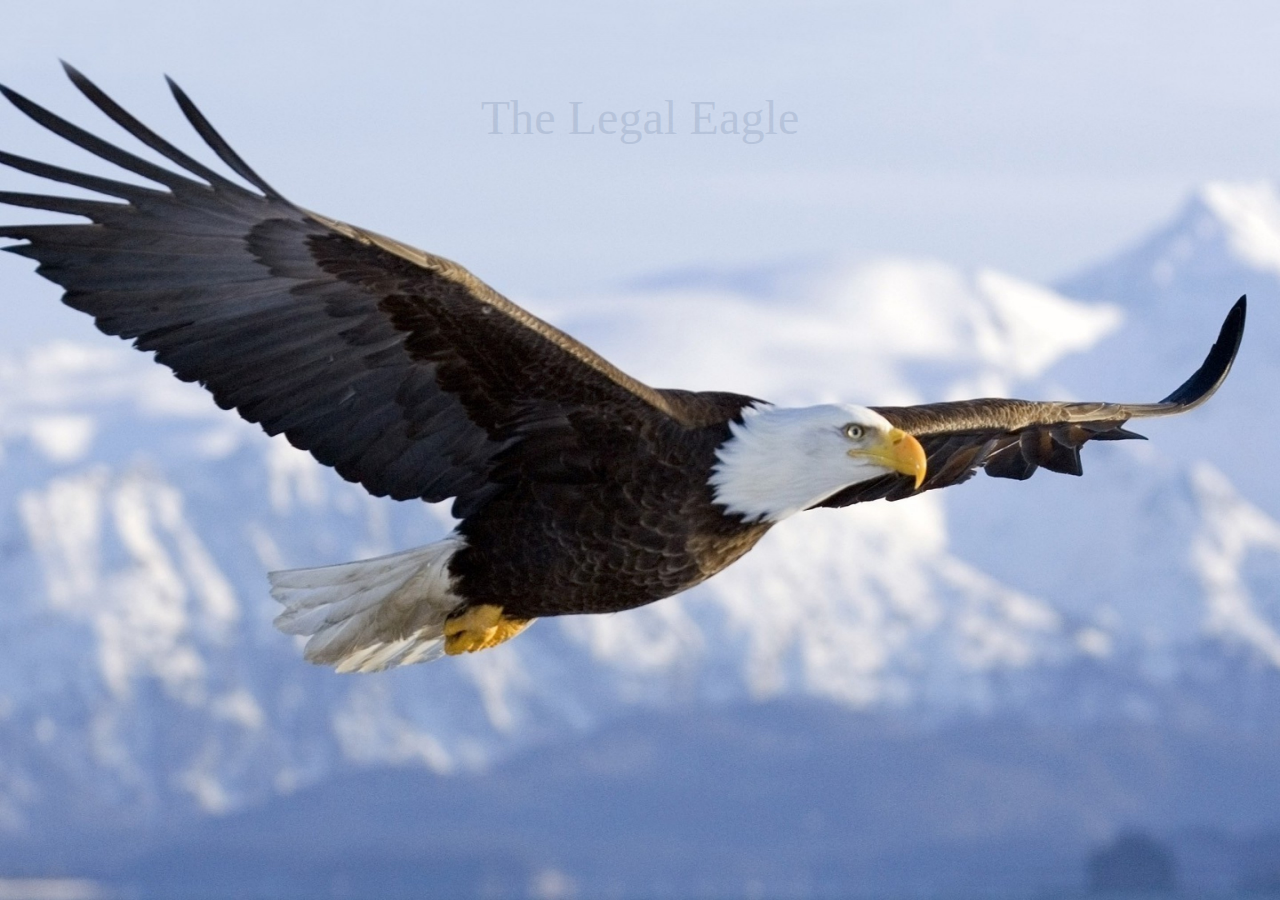
<file: index.html>
<!DOCTYPE html PUBLIC "-//W3C//DTD XHTML 1.1//EN" "http://www.w3.org/TR/xhtml11/DTD/xhtml11.dtd">
<html xmlns="http://www.w3.org/1999/xhtml">

    <head>
        <meta http-equiv="Content-Type" content="text/html; charset=UTF-8" />
        <meta http-equiv="Content-Language" content="de,en,it" />
        <meta http-equiv="Content-Script-Type" content="text/javascript" />
        <title>Monica Armillotta</title>
        <link rel="stylesheet" type="text/css" media="screen" href="css/index.css" />
        <link href="mailto:monica.armillotta@gmail.com" rev="made" />
        <link href="favicon.ico" rel="shortcut icon" type="image/x-icon" />
        <script type="text/javascript" src="scripts/external.js"></script>
        <script type="text/javascript" src="scripts/ga.js"></script>
        <script type="text/javascript" src="scripts/jquery-1.2.3.min.js"></script>
        <script type="text/javascript">
          $(window).load(function() {
            setTimeout(function() {
              $('#eagle').fadeOut(3000);
            }, 5000);

            $('#eagle_text').fadeIn(3000);
          });
        </script>
    </head>

    <body onload="externalLinks();">
        <div id="eagle">
          <h1 id="eagle_text">The Legal Eagle</h1>
          <img id="eagle_image" src="images/eagle-03.jpg" />
        </div>
        <div class="block" xml:lang="it">
            <a href="cv_it.html"><img class="flag" src="images/flag-italian-bg.jpg" alt="Italiano" height="26" width="30" /></a>
            <h1>Benvenuti sul mio sito web</h1>
            <p>
            Qui potete trovare il mio attuale <a href="cv_it.html">curriculum vitae</a>,
            con dati personali, <a href="documents_it.html">documenti e referenze</a>.<br />
            Una <a href="Armillotta-Curriculum.pdf" rel="external">versione per la stampa in formato pdf</a> &egrave; anche disponibile.<br />
            Qualora desideriate ulteriori informazioni, non esitate a contattarmi su <a href="mailto:monica.armillotta@gmail.com">monica.armillotta@gmail.com</a>.
            </p>
        </div>
        <div class="block" xml:lang="en">
            <a href="cv_en.html"><img class="flag" src="images/flag-english-bg.jpg" alt="English" height="26" width="30" /></a>
            <h1>Welcome to my Homepage</h1>
            <p>
            Here you can find my <a href="cv_en.html">current CV</a> as well as relevant <a href="documents_en.html">documents and references</a>.<br />
            A printer friendly <a href="Armillotta-CV.pdf" rel="external">version in pdf-format</a> is also available.<br />
            Should you wish further information, please do not hesitate to contact me at <a href="mailto:monica.armillotta@gmail.com">monica.armillotta@gmail.com</a>.
            </p>
        </div>
        <div class="block" xml:lang="de">
            <a href="cv_de.html"><img class="flag" src="images/flag-german-bg.jpg" alt="Deutsch" height="26" width="30" /></a>
            <h1>Willkommen auf meiner Homepage</h1>
            <p>
            Hier finden Sie meinen aktuellen <a href="cv_de.html">Lebenslauf</a> mit persönlichen Daten,
            <a href="documents_de.html">Dokumenten und Referenzen</a>.<br />
            Eine druckerfreundliche <a href="Armillotta-Lebenslauf.pdf" rel="external">Version im pdf-Format</a> steht ebenfalls zur Verf&uuml;gung.<br />
            Für weitere Fragen bin ich jederzeit gerne unter <a href="mailto:monica.armillotta@gmail.com">monica.armillotta@gmail.com</a> zu erreichen.
            </p>
        </div>
    </body>

</html>
</file>
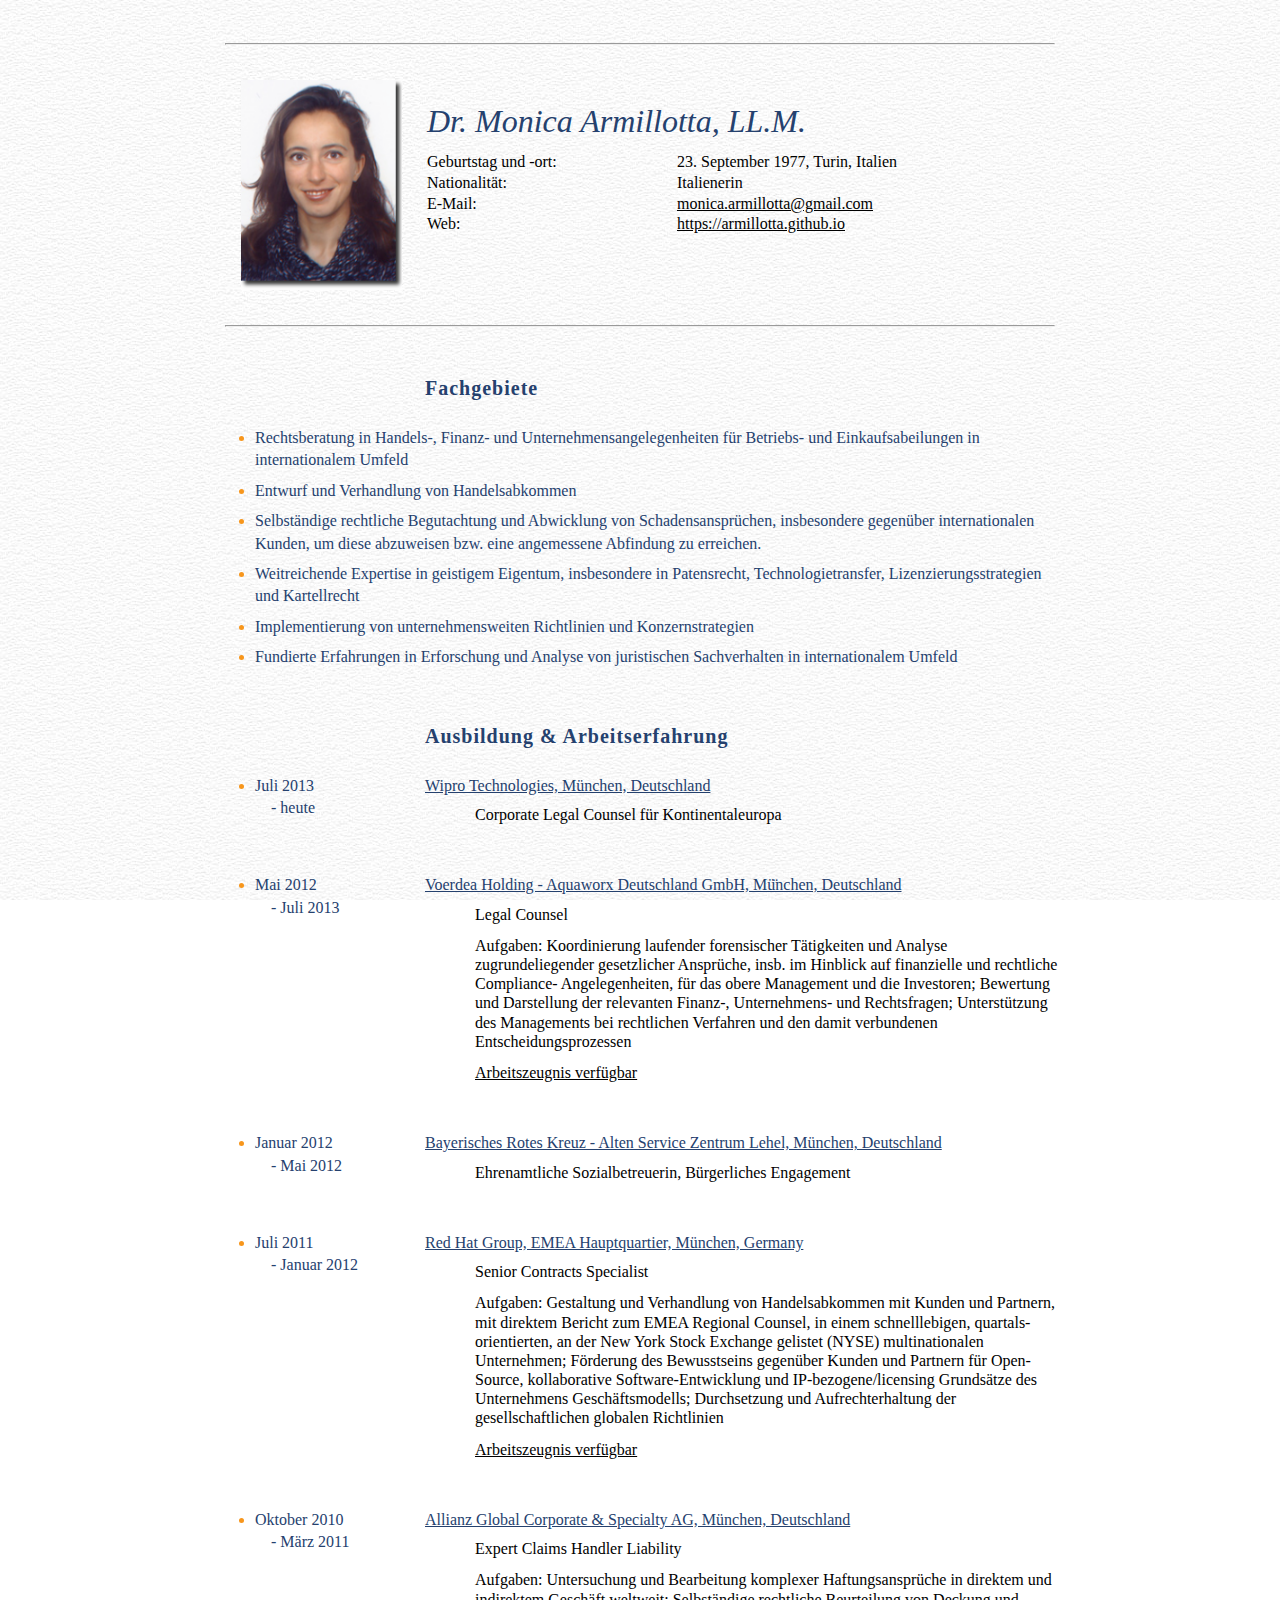
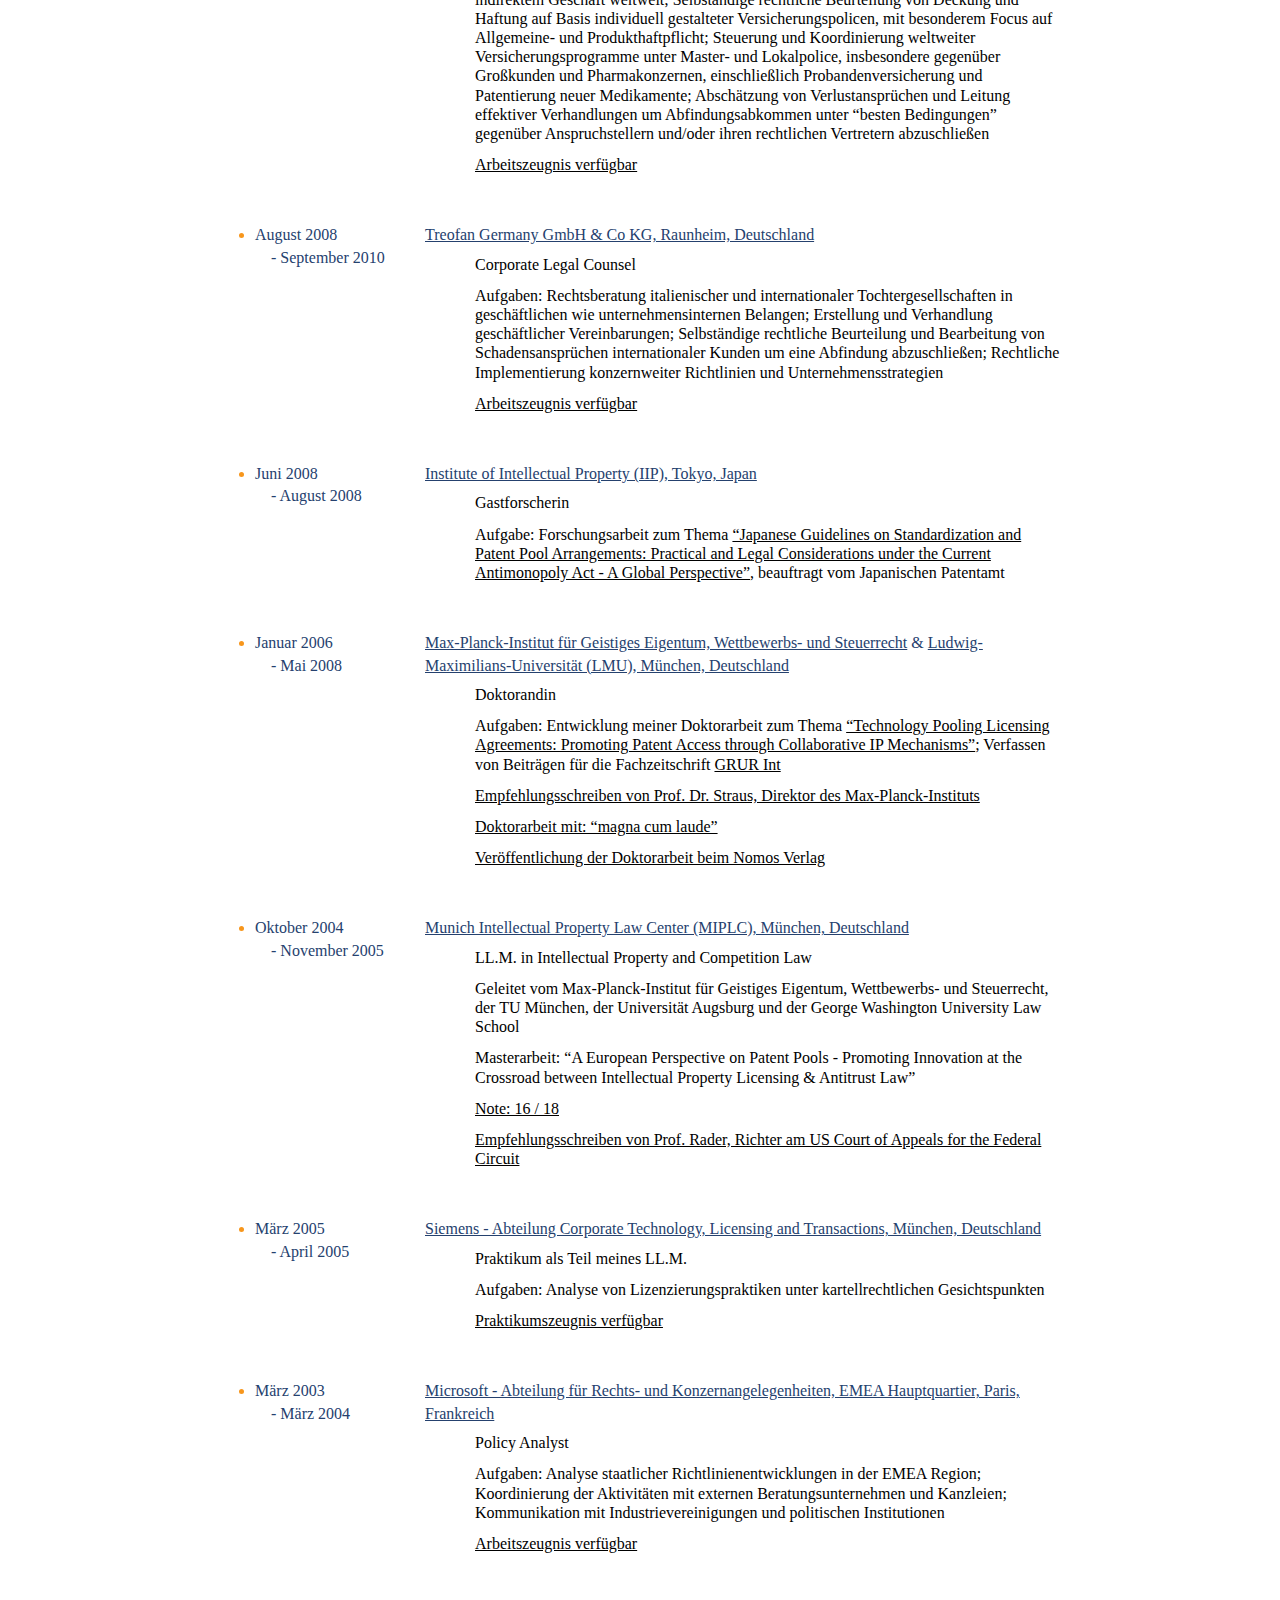
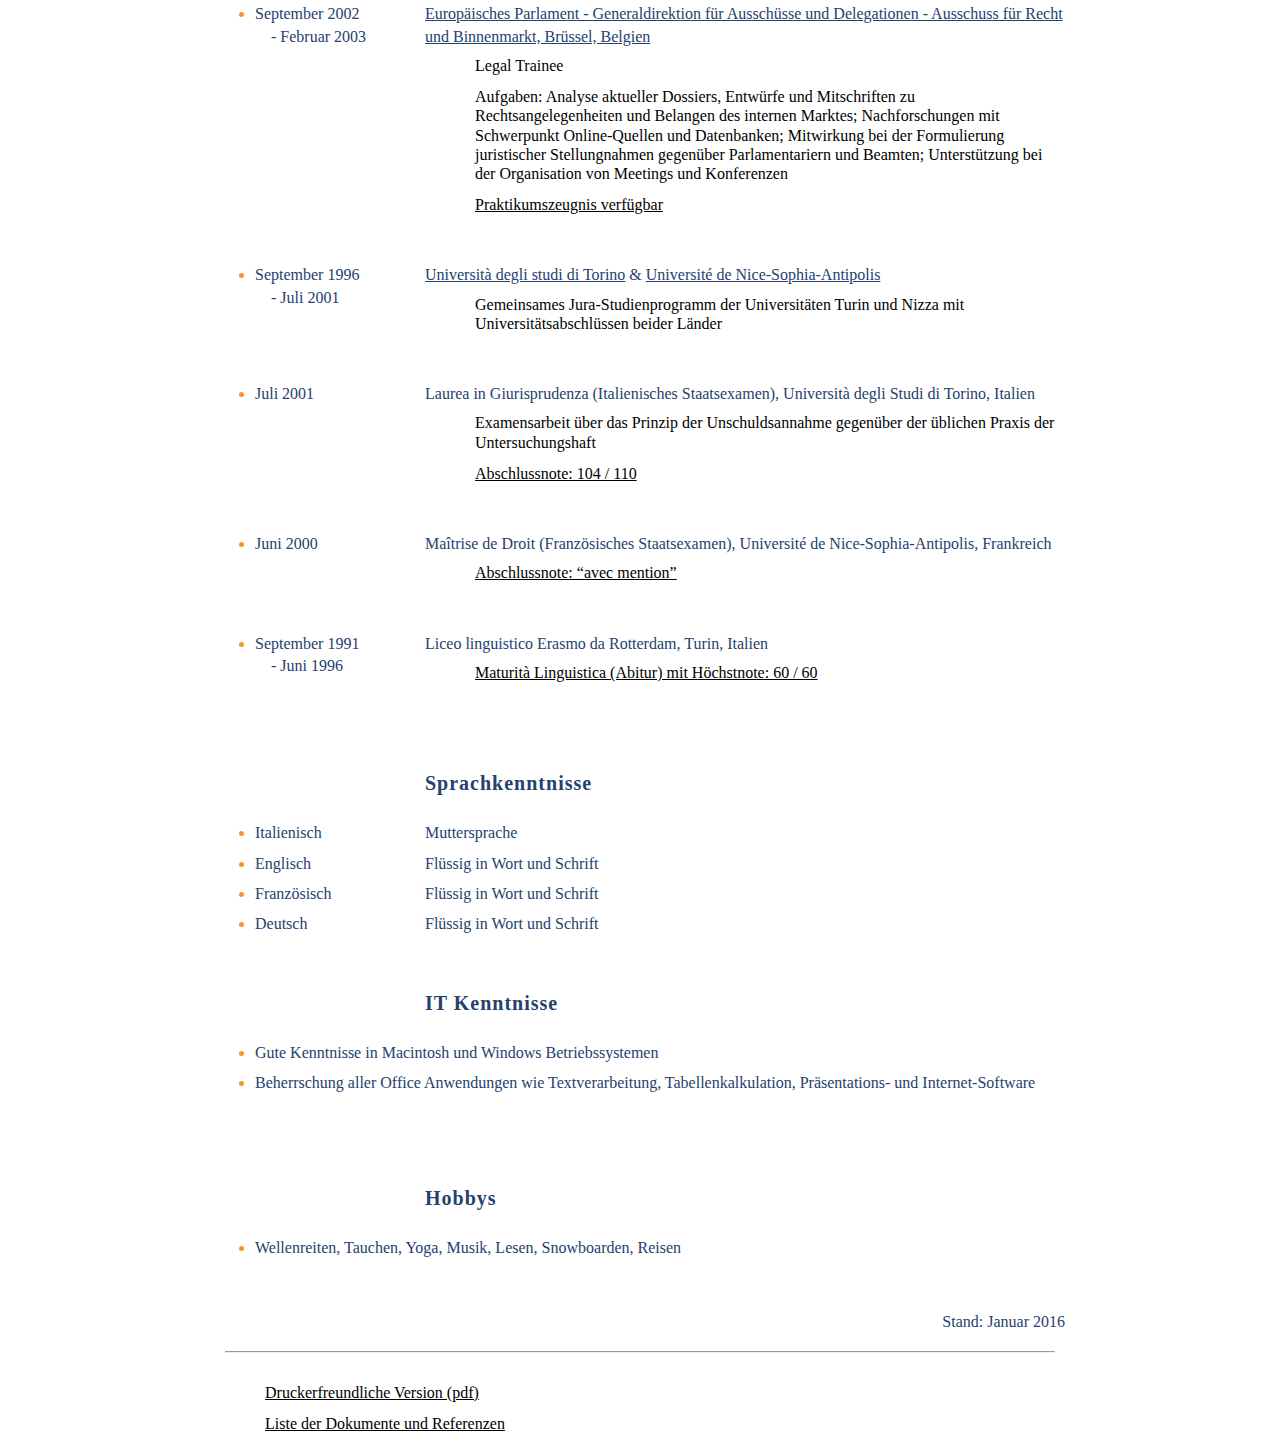
<file: cv_de.html>
<!DOCTYPE html PUBLIC "-//W3C//DTD XHTML 1.1//EN" "http://www.w3.org/TR/xhtml11/DTD/xhtml11.dtd">
<html xmlns="http://www.w3.org/1999/xhtml" xml:lang="de">
    <head>
        <meta http-equiv="Content-Type" content="text/html; charset=UTF-8" />
        <meta http-equiv="Content-language" content="de" />
        <meta http-equiv="Content-Script-Type" content="text/javascript" />
        <title>Monica Armillotta</title>
        <link rel="stylesheet" type="text/css" href="css/cv.css" />
        <link rel="stylesheet" type="text/css" media="screen" href="css/lightbox.css" />
        <link href="mailto:monica.armillotta@gmail.comt" rev="made" />
        <link rel="shortcut icon" href="favicon.ico" type="image/x-icon" />
        <script type="text/javascript" src="scripts/external.js"></script>
        <script type="text/javascript" src="scripts/jquery-1.2.3.min.js"></script>
        <script type="text/javascript" src="scripts/lightbox.js"></script>
	      <script type="text/javascript" src="scripts/ga.js"></script>
    </head>

    <body onload="externalLinks();">
        <div style="width:850px; margin:auto;">
            <hr />
            <a href="images/foto_lg.jpg" rel="lightbox"><img src="images/foto.png" alt="Photo" class="photo" width="180" height="224"/></a>
            <table class="introduction" cellspacing="0" cellpadding="0" border="0" >
                <tr valign="top">
                    <th valign="top" colspan="2" style="margin:0; padding:0"><h1>Dr. Monica Armillotta, LL.M.</h1></th>
                </tr>
                <tr valign="top">
                    <td valign="top" style="width:250px">Geburtstag und -ort:</td>
                    <td valign="top" style="width:300px">23. September 1977, Turin, Italien</td>
                </tr>
                <tr valign="top">
                    <td valign="top">Nationalit&auml;t:</td>
                    <td valign="top">Italienerin</td>
                </tr>
                <tr valign="top">
                    <td valign="top">E-Mail:</td>
                    <td valign="top"><a href="mailto:monica.armillotta@gmail.com">monica.armillotta@gmail.com</a></td>
                </tr>
                <tr valign="top">
                    <td valign="top">Web:</td>
                    <td valign="top"><a href="https://armillotta.github.io">https://armillotta.github.io</a></td>
                </tr>
            </table>
            <br style="clear:both"/>
            <hr />

            <table cellspacing="0" cellpadding="0" border="0">
                <tr>
                    <th></th>
                    <th>
                        <h2>Fachgebiete</h2>
                    </th>
                </tr>

                <tr>
                    <td valign="top" colspan="2">
                        <ul>
                            <li>
                              <p class="main">Rechtsberatung in Handels-, Finanz- und Unternehmensangelegenheiten für  Betriebs- und Einkaufsabeilungen in internationalem Umfeld</p>
                            </li>
			    <li>
			      <p class="main">Entwurf und Verhandlung von Handelsabkommen</p>
			    </li>
			    <li>
			      <p class="main">
				Selbständige rechtliche Begutachtung und Abwicklung von Schadensansprüchen, insbesondere gegenüber internationalen Kunden, um diese abzuweisen bzw. eine angemessene Abfindung zu erreichen.
			      </p>
			    </li>
			    <li>
			      <p class="main">
				Weitreichende Expertise in geistigem Eigentum, insbesondere in Patensrecht, Technologietransfer, Lizenzierungsstrategien und Kartellrecht
			      </p>
			    </li>
			    <li>
			      <p class="main">
 				Implementierung von unternehmensweiten Richtlinien und Konzernstrategien
			      </p>
			    </li>
			    <li>
			      <p class="main">
				Fundierte Erfahrungen in Erforschung und Analyse von juristischen Sachverhalten in internationalem Umfeld
			      </p>
			    </li>
                        </ul>
                    </td>
                </tr>

                <tr>
                    <th></th>
                    <th>
                        <h2>Ausbildung &amp; Arbeitserfahrung</h2>
                    </th>
                </tr>
                
                        <tr>
                            <td valign="top" style="width:210px">
                                <ul>
                                    <li>
                                    <p class="main">Juli 2013<br />&nbsp;&nbsp;&nbsp; - heute</p>
                                    </li>
                                </ul>
                            </td>


                            <td valign="top">
                                <p class="main"><a href="http://www.wipro.com" rel="external">Wipro Technologies, M&uuml;nchen, Deutschland</a></p><p class="text">Corporate Legal Counsel f&uuml;r Kontinentaleuropa</p><p class="text"></p>
                                <p>&nbsp;</p>
                            </td>
                        </tr>
                        <tr>
                            <td valign="top" style="width:210px">
                                <ul>
                                    <li>
                                    <p class="main">Mai 2012<br />&nbsp;&nbsp;&nbsp; - Juli 2013</p>
                                    </li>
                                </ul>
                            </td>


                            <td valign="top">
                                <p class="main"><a href="http://www.aquaworx.de" rel="external">Voerdea Holding - Aquaworx Deutschland GmbH, M&uuml;̈nchen, Deutschland</a></p><p class="text">Legal Counsel</p><p class="text">Aufgaben: Koordinierung laufender forensischer T&auml;tigkeiten und Analyse zugrundeliegender gesetzlicher Anspr&uuml;che, insb. im Hinblick auf finanzielle und rechtliche Compliance- Angelegenheiten, f&uuml;r das obere Management und die Investoren; Bewertung und Darstellung der relevanten Finanz-, Unternehmens- und Rechtsfragen; Unterst&uuml;tzung des Managements bei rechtlichen Verfahren und den damit verbundenen Entscheidungsprozessen</p><p class="text"><a href="media/Armillotta-Aquaworx-Reference.pdf.7z" rel="external">Arbeitszeugnis verf&uuml;gbar</a><span class="hover"> (&#128274;Passwort benötigt)</span></p>
                                <p>&nbsp;</p>
                            </td>
                        </tr>
                        <tr>
                            <td valign="top" style="width:210px">
                                <ul>
                                    <li>
                                    <p class="main">Januar 2012<br />&nbsp;&nbsp;&nbsp; - Mai 2012</p>
                                    </li>
                                </ul>
                            </td>


                            <td valign="top">
                                <p class="main"><a href="http://www.brk-muenchen.de/asz-lehel" rel="external">Bayerisches Rotes Kreuz - Alten Service Zentrum Lehel, M&uuml;nchen, Deutschland</a></p><p class="text">Ehrenamtliche Sozialbetreuerin, B&uuml;rgerliches Engagement</p>
                                <p>&nbsp;</p>
                            </td>
                        </tr>
                        <tr>
                            <td valign="top" style="width:210px">
                                <ul>
                                    <li>
                                    <p class="main">Juli 2011<br />&nbsp;&nbsp;&nbsp; - Januar 2012</p>
                                    </li>
                                </ul>
                            </td>


                            <td valign="top">
                                <p class="main"><a href="http://www.redhat.com" rel="external">Red Hat Group, EMEA Hauptquartier, M&uuml;nchen, Germany</a></p><p class="text">Senior Contracts Specialist</p><p class="text">Aufgaben: Gestaltung und Verhandlung von Handelsabkommen mit Kunden und Partnern, mit direktem Bericht zum EMEA Regional Counsel, in einem schnelllebigen, quartals-orientierten, an der New York Stock Exchange gelistet (NYSE) multinationalen Unternehmen; F&ouml;rderung des Bewusstseins gegen&uuml;ber Kunden und Partnern f&uuml;r Open-Source, kollaborative Software-Entwicklung und IP-bezogene/licensing Grunds&auml;tze des Unternehmens Gesch&auml;ftsmodells; Durchsetzung und Aufrechterhaltung der gesellschaftlichen globalen Richtlinien</p><p class="text"><a href="media/Armillotta-RedHat-Reference.pdf.7z" rel="external">Arbeitszeugnis verf&uuml;gbar</a><span class="hover"> (&#128274;Passwort benötigt)</span></p>
                                <p>&nbsp;</p>
                            </td>
                        </tr>
                        <tr>
                            <td valign="top" style="width:210px">
                                <ul>
                                    <li>
                                    <p class="main">Oktober 2010<br />&nbsp;&nbsp;&nbsp; - M&auml;rz 2011</p>
                                    </li>
                                </ul>
                            </td>


                            <td valign="top">
                                <p class="main"><a href="http://www.agcs.allianz.com" rel="external">Allianz Global Corporate &amp; Specialty AG, M&uuml;nchen, Deutschland</a></p><p class="text">Expert Claims Handler Liability</p><p class="text">Aufgaben: Untersuchung und Bearbeitung komplexer Haftungsanspr&uuml;che in direktem und indirektem Gesch&auml;ft weltweit; Selbst&auml;ndige rechtliche Beurteilung von Deckung und Haftung auf Basis individuell gestalteter Versicherungspolicen, mit besonderem Focus auf Allgemeine- und Produkthaftpflicht; Steuerung und Koordinierung weltweiter Versicherungsprogramme unter Master- und Lokalpolice, insbesondere gegen&uuml;ber Gro&szlig;kunden und Pharmakonzernen, einschlie&szlig;lich Probandenversicherung und Patentierung neuer Medikamente; Absch&auml;tzung von Verlustanspr&uuml;chen und Leitung effektiver Verhandlungen um Abfindungsabkommen unter &ldquo;besten Bedingungen&rdquo; gegen&uuml;ber Anspruchstellern und/oder ihren rechtlichen Vertretern abzuschlie&szlig;en</p><p class="text"><a href="media/Armillotta-Allianz-Reference.pdf.7z" rel="external">Arbeitszeugnis verf&uuml;gbar</a><span class="hover"> (&#128274;Passwort benötigt)</span></p>
                                <p>&nbsp;</p>
                            </td>
                        </tr>
                        <tr>
                            <td valign="top" style="width:210px">
                                <ul>
                                    <li>
                                    <p class="main">August 2008<br />&nbsp;&nbsp;&nbsp; - September 2010</p>
                                    </li>
                                </ul>
                            </td>


                            <td valign="top">
                                <p class="main"><a href="http://www.treofan.com" rel="external">Treofan Germany GmbH &amp; Co KG, Raunheim, Deutschland</a></p><p class="text">Corporate Legal Counsel</p><p class="text">Aufgaben: Rechtsberatung italienischer und internationaler Tochtergesellschaften in gesch&auml;ftlichen wie unternehmensinternen Belangen; Erstellung und Verhandlung gesch&auml;ftlicher Vereinbarungen; Selbst&auml;ndige rechtliche Beurteilung und Bearbeitung von Schadensanspr&uuml;chen internationaler Kunden um eine Abfindung abzuschlie&szlig;en; Rechtliche Implementierung konzernweiter Richtlinien und Unternehmensstrategien</p><p class="text"><a href="media/Armillotta-Treofan-Reference.pdf.7z" rel="external">Arbeitszeugnis verf&uuml;gbar</a><span class="hover"> (&#128274;Passwort benötigt)</span></p>
                                <p>&nbsp;</p>
                            </td>
                        </tr>
                        <tr>
                            <td valign="top" style="width:210px">
                                <ul>
                                    <li>
                                    <p class="main">Juni 2008<br />&nbsp;&nbsp;&nbsp; - August 2008</p>
                                    </li>
                                </ul>
                            </td>


                            <td valign="top">
                                <p class="main"><a href="http://www.iip.or.jp/e" rel="external">Institute of Intellectual Property (IIP), Tokyo, Japan</a></p><p class="text">Gastforscherin</p><p class="text">Aufgabe: Forschungsarbeit zum Thema <a href="http://www.iip.or.jp/seminar/080729.html" rel="external">&ldquo;Japanese Guidelines on Standardization and Patent Pool Arrangements: Practical and Legal Considerations under the Current Antimonopoly Act - A Global Perspective&rdquo;</a>, beauftragt vom Japanischen Patentamt</p>
                                <p>&nbsp;</p>
                            </td>
                        </tr>
                        <tr>
                            <td valign="top" style="width:210px">
                                <ul>
                                    <li>
                                    <p class="main">Januar 2006<br />&nbsp;&nbsp;&nbsp; - Mai 2008</p>
                                    </li>
                                </ul>
                            </td>


                            <td valign="top">
                                <p class="main"><a href="http://www.intellecprop.mpg.de/ww/de/pub/aktuelles.cfm" rel="external">Max-Planck-Institut f&uuml;r Geistiges Eigentum, Wettbewerbs- und Steuerrecht</a> &amp; <a href="http://www.uni-muenchen.de/index.html" rel="external">Ludwig-Maximilians-Universit&auml;t (LMU), M&uuml;nchen, Deutschland</a></p><p class="text">Doktorandin</p><p class="text">Aufgaben: Entwicklung meiner Doktorarbeit zum Thema <a href="http://www.miplc.de/research/phd_theses/completed_phd/armillotta_patent_pools" rel="external">&ldquo;Technology Pooling Licensing Agreements: Promoting Patent Access through Collaborative IP Mechanisms&rdquo;</a>; Verfassen von Beitr&auml;gen f&uuml;r die Fachzeitschrift <a href="http://rsw.beck.de/rsw/shop/default.asp?site=GRUR-Int" rel="external">GRUR Int</a></p><p class="text"><a href="media/Armillotta-Letter-Straus.jpg.7z" rel="external">Empfehlungsschreiben von Prof. Dr. Straus, Direktor des Max-Planck-Instituts</a><span class="hover"> (&#128274;Passwort benötigt)</span></p><p class="text"><a href="media/Armillotta-Doktorpruefung.pdf.7z" rel="external">Doktorarbeit mit: &ldquo;magna cum laude&rdquo;</a><span class="hover"> (&#128274;Passwort benötigt)</span></p><p class="text"><a href="http://www.nomos-shop.de/productview.aspx?product=12931" rel="external">Ver&ouml;ffentlichung der Doktorarbeit beim Nomos Verlag</a></p>
                                <p>&nbsp;</p>
                            </td>
                        </tr>
                        <tr>
                            <td valign="top" style="width:210px">
                                <ul>
                                    <li>
                                    <p class="main">Oktober 2004<br />&nbsp;&nbsp;&nbsp; - November 2005</p>
                                    </li>
                                </ul>
                            </td>


                            <td valign="top">
                                <p class="main"><a href="http://miplc.de" rel="external">Munich Intellectual Property Law Center (MIPLC), M&uuml;nchen, Deutschland</a></p><p class="text">LL.M. in Intellectual Property and Competition Law</p><p class="text">Geleitet vom Max-Planck-Institut f&uuml;r Geistiges Eigentum, Wettbewerbs- und Steuerrecht, der TU M&uuml;nchen, der Universit&auml;t Augsburg und der George Washington University Law School</p><p class="text">Masterarbeit: &ldquo;A European Perspective on Patent Pools - Promoting Innovation at the Crossroad between Intellectual Property Licensing &amp; Antitrust Law&rdquo;</p><p class="text"><a href="media/Armillotta-LLM-Transcripts.pdf.7z" rel="external">Note: 16 / 18</a><span class="hover"> (&#128274;Passwort benötigt)</span></p><p class="text"><a href="media/Armillotta-Letter-Rader.jpg.7z" rel="external">Empfehlungsschreiben von Prof. Rader, Richter am US Court of Appeals for the Federal Circuit</a><span class="hover"> (&#128274;Passwort benötigt)</span></p>
                                <p>&nbsp;</p>
                            </td>
                        </tr>
                        <tr>
                            <td valign="top" style="width:210px">
                                <ul>
                                    <li>
                                    <p class="main">M&auml;rz 2005<br />&nbsp;&nbsp;&nbsp; - April 2005</p>
                                    </li>
                                </ul>
                            </td>


                            <td valign="top">
                                <p class="main"><a href="https://www.siemens.com" rel="external">Siemens - Abteilung Corporate Technology, Licensing and Transactions, M&uuml;nchen, Deutschland</a></p><p class="text">Praktikum als Teil meines LL.M.</p><p class="text">Aufgaben: Analyse von Lizenzierungspraktiken unter kartellrechtlichen Gesichtspunkten</p><p class="text"><a href="media/Armillotta-Siemens-Report.pdf.7z" rel="external">Praktikumszeugnis verf&uuml;gbar</a><span class="hover"> (&#128274;Passwort benötigt)</span></p>
                                <p>&nbsp;</p>
                            </td>
                        </tr>
                        <tr>
                            <td valign="top" style="width:210px">
                                <ul>
                                    <li>
                                    <p class="main">M&auml;rz 2003<br />&nbsp;&nbsp;&nbsp; - M&auml;rz 2004</p>
                                    </li>
                                </ul>
                            </td>


                            <td valign="top">
                                <p class="main"><a href="http://www.microsoft.com" rel="external">Microsoft - Abteilung f&uuml;r Rechts- und Konzernangelegenheiten, EMEA Hauptquartier, Paris, Frankreich</a></p><p class="text">Policy Analyst</p><p class="text">Aufgaben: Analyse staatlicher Richtlinienentwicklungen in der EMEA Region; Koordinierung der Aktivit&auml;ten mit externen Beratungsunternehmen und Kanzleien; Kommunikation mit Industrievereinigungen und politischen Institutionen</p><p class="text"></p><p class="text"><a href="media/Armillotta-Microsoft-Report.pdf.7z" rel="external">Arbeitszeugnis verf&uuml;gbar</a><span class="hover"> (&#128274;Passwort benötigt)</span></p>
                                <p>&nbsp;</p>
                            </td>
                        </tr>
                        <tr>
                            <td valign="top" style="width:210px">
                                <ul>
                                    <li>
                                    <p class="main">September 2002<br />&nbsp;&nbsp;&nbsp; - Februar 2003</p>
                                    </li>
                                </ul>
                            </td>


                            <td valign="top">
                                <p class="main"><a href="http://www.europarl.europa.eu" rel="external">Europ&auml;isches Parlament - Generaldirektion f&uuml;r Aussch&uuml;sse und Delegationen - Ausschuss f&uuml;r Recht und Binnenmarkt, Br&uuml;ssel, Belgien</a></p><p class="text">Legal Trainee</p><p class="text">Aufgaben: Analyse aktueller Dossiers, Entw&uuml;rfe und Mitschriften zu Rechtsangelegenheiten und Belangen des internen Marktes; Nachforschungen mit Schwerpunkt Online-Quellen und Datenbanken; Mitwirkung bei der Formulierung juristischer Stellungnahmen gegen&uuml;ber Parlamentariern und Beamten; Unterst&uuml;tzung bei der Organisation von Meetings und Konferenzen</p><p class="text"><a href="media/Armillotta-EU-Parliament-Report.pdf.7z" rel="external">Praktikumszeugnis verf&uuml;gbar</a><span class="hover"> (&#128274;Passwort benötigt)</span></p>
                                <p>&nbsp;</p>
                            </td>
                        </tr>
                        <tr>
                            <td valign="top" style="width:210px">
                                <ul>
                                    <li>
                                    <p class="main">September 1996<br />&nbsp;&nbsp;&nbsp; - Juli 2001</p>
                                    </li>
                                </ul>
                            </td>


                            <td valign="top">
                                <p class="main"><a href="http://www.giurisprudenza.unito.it" rel="external">Universit&agrave; degli studi di Torino</a> &amp; <a href="http://unice.fr" rel="external">Universit&eacute; de Nice-Sophia-Antipolis</a></p><p class="text">Gemeinsames Jura-Studienprogramm der Universit&auml;ten Turin und Nizza mit Universit&auml;tsabschl&uuml;ssen beider L&auml;nder</p>
                                <p>&nbsp;</p>
                            </td>
                        </tr>
                        <tr>
                            <td valign="top" style="width:210px">
                                <ul>
                                    <li>
                                    <p class="main">Juli 2001<br />&nbsp;&nbsp;&nbsp;</p>
                                    </li>
                                </ul>
                            </td>


                            <td valign="top">
                                <p class="main">Laurea in Giurisprudenza (Italienisches Staatsexamen), Universit&agrave; degli Studi di Torino, Italien</p><p class="text">Examensarbeit &uuml;ber das Prinzip der Unschuldsannahme gegen&uuml;ber der &uuml;blichen Praxis der Untersuchungshaft</p><p class="text"><a href="media/Armillotta-Laurea.jpg.7z" rel="external">Abschlussnote: 104 / 110</a><span class="hover"> (&#128274;Passwort benötigt)</span></p>
                                <p>&nbsp;</p>
                            </td>
                        </tr>
                        <tr>
                            <td valign="top" style="width:210px">
                                <ul>
                                    <li>
                                    <p class="main">Juni 2000<br />&nbsp;&nbsp;&nbsp;</p>
                                    </li>
                                </ul>
                            </td>


                            <td valign="top">
                                <p class="main">Ma&icirc;trise de Droit (Franz&ouml;sisches Staatsexamen), Universit&eacute; de Nice-Sophia-Antipolis, Frankreich</p><p class="text"><a href="media/Armillotta-Maitrise.pdf.7z" rel="external">Abschlussnote: &ldquo;avec mention&rdquo;</a><span class="hover"> (&#128274;Passwort benötigt)</span></p>
                                <p>&nbsp;</p>
                            </td>
                        </tr>
                        <tr>
                            <td valign="top" style="width:210px">
                                <ul>
                                    <li>
                                    <p class="main">September 1991<br />&nbsp;&nbsp;&nbsp; - Juni 1996</p>
                                    </li>
                                </ul>
                            </td>


                            <td valign="top">
                                <p class="main">Liceo linguistico Erasmo da Rotterdam, Turin, Italien</p><p class="text"><a href="media/Armillotta-Maturita.jpg.7z" rel="external">Maturit&agrave; Linguistica (Abitur) mit H&ouml;chstnote: 60 / 60</a><span class="hover"> (&#128274;Passwort benötigt)</span></p>
                                <p>&nbsp;</p>
                            </td>
                        </tr>
                <tr>
                    <th></th>
                    <th>
                        <h2>Sprachkenntnisse</h2>
                    </th>
                </tr>
                <tr>
                    <td valign="top">
                        <ul>
                            <li><p class="main">Italienisch</p></li>
                            <li><p class="main">Englisch</p></li>
                            <li><p class="main">Franz&ouml;sisch</p></li>
                            <li><p class="main">Deutsch</p></li>
                        </ul>
                    </td>
                    <td valign="top">
                        <ul style="margin:0; padding:0">
                            <li style="list-style-image:url(images/blank.png)"><p class="main">Muttersprache</p></li>
                            <li style="list-style-image:url(images/blank.png)"><p class="main">Fl&uuml;ssig in Wort und Schrift</p></li>
                            <li style="list-style-image:url(images/blank.png)"><p class="main">Fl&uuml;ssig in Wort und Schrift</p></li>
                            <li style="list-style-image:url(images/blank.png)"><p class="main">Fl&uuml;ssig in Wort und Schrift</p></li>
                        </ul>
                    </td>
                </tr>
                <tr>
                    <th></th>
                    <th>
                        <h2>IT Kenntnisse</h2>
                    </th>
                </tr>
                <tr>
                    <td valign="top" colspan="2">
                        <ul>
                            <li>
                              <p class="main">Gute Kenntnisse in Macintosh und Windows Betriebssystemen</p>
                            </li>
                            <li>
                              <p class="main">Beherrschung aller Office Anwendungen wie Textverarbeitung, Tabellenkalkulation, Pr&auml;sentations- und Internet-Software</p>
                            </li>
                        </ul>
                        <br />&nbsp; &nbsp; &nbsp;
                    </td>
                </tr>
                <tr>
                    <th></th>
                    <th>
                        <h2>Hobbys</h2>
                    </th>
                </tr>
                <tr>
                    <td valign="top" colspan="2">
                        <ul>
                            <li>
                              <p class="main">
				Wellenreiten, Tauchen, Yoga, Musik, Lesen, Snowboarden, Reisen
			      </p>
			    </li>
                        </ul>
                        <br />&nbsp; &nbsp; &nbsp;
                    </td>
                </tr>
                <tr>
                    <td valign="top" colspan="2">
                        <p class="main" style="text-align:right">Stand: Januar 2016</p>
                    </td>
                </tr>
            </table>
            <hr />
            <table cellspacing="0" cellpadding="0" border="0">
                <tr><td>
                        <p class="text"><br /><a href="Armillotta-Lebenslauf.pdf" rel="external">Druckerfreundliche Version (pdf)</a></p>
                        <p class="text"><a href="documents_de.html">Liste der Dokumente und Referenzen</a></p>
                </td></tr>
            </table>

        </div>
    </body>
</html>
</file>
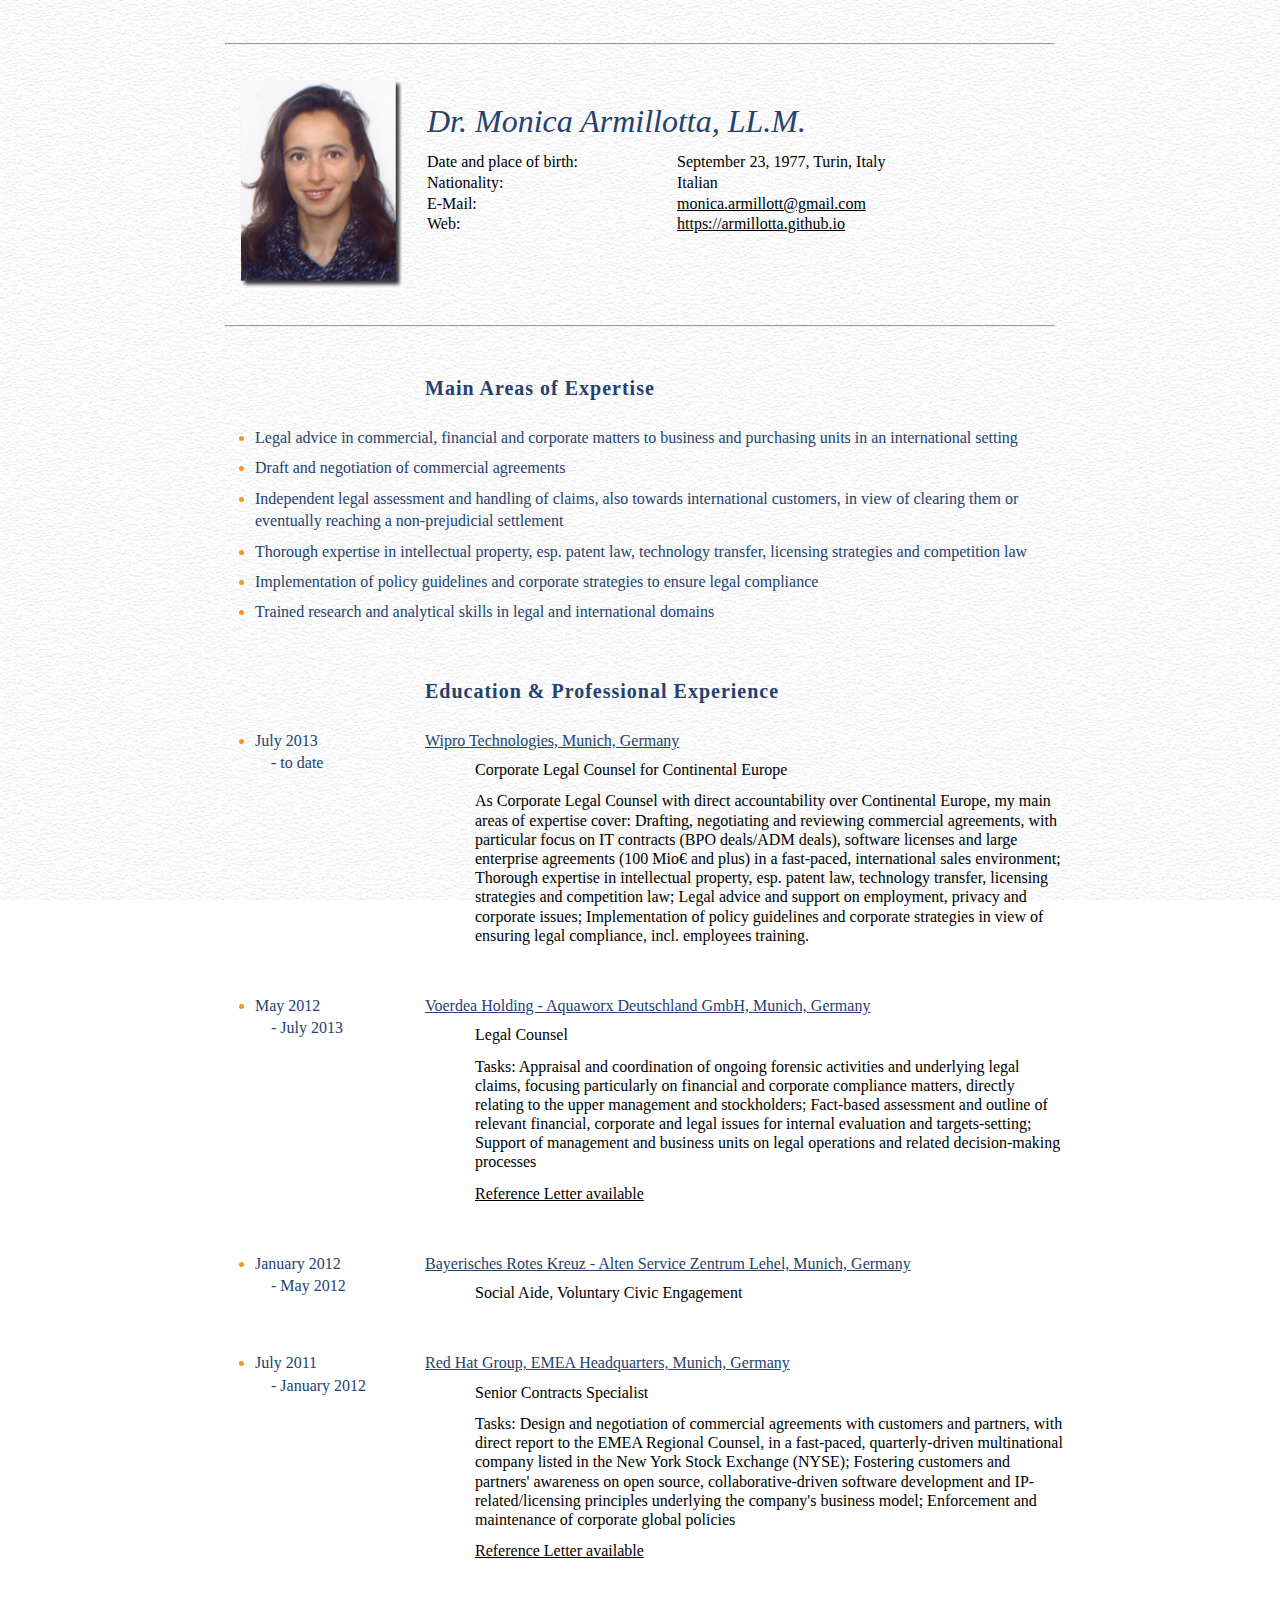
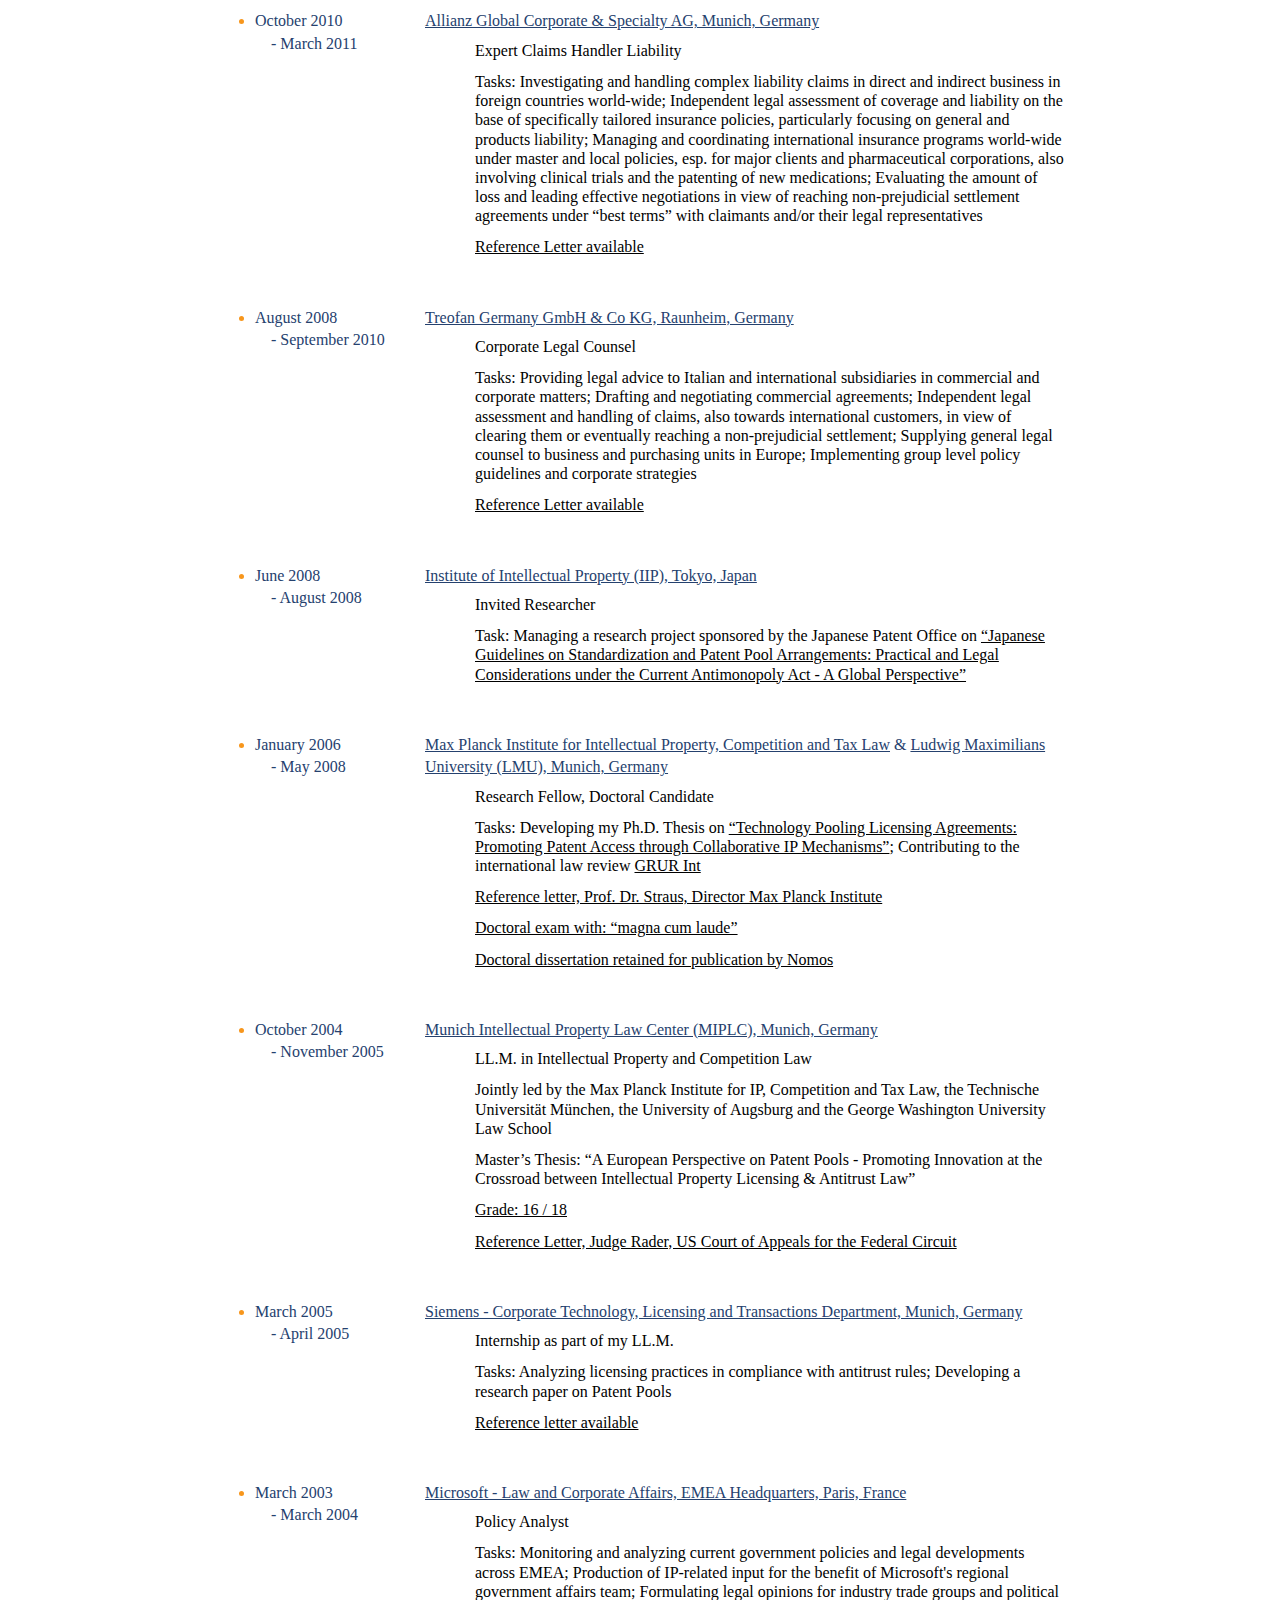
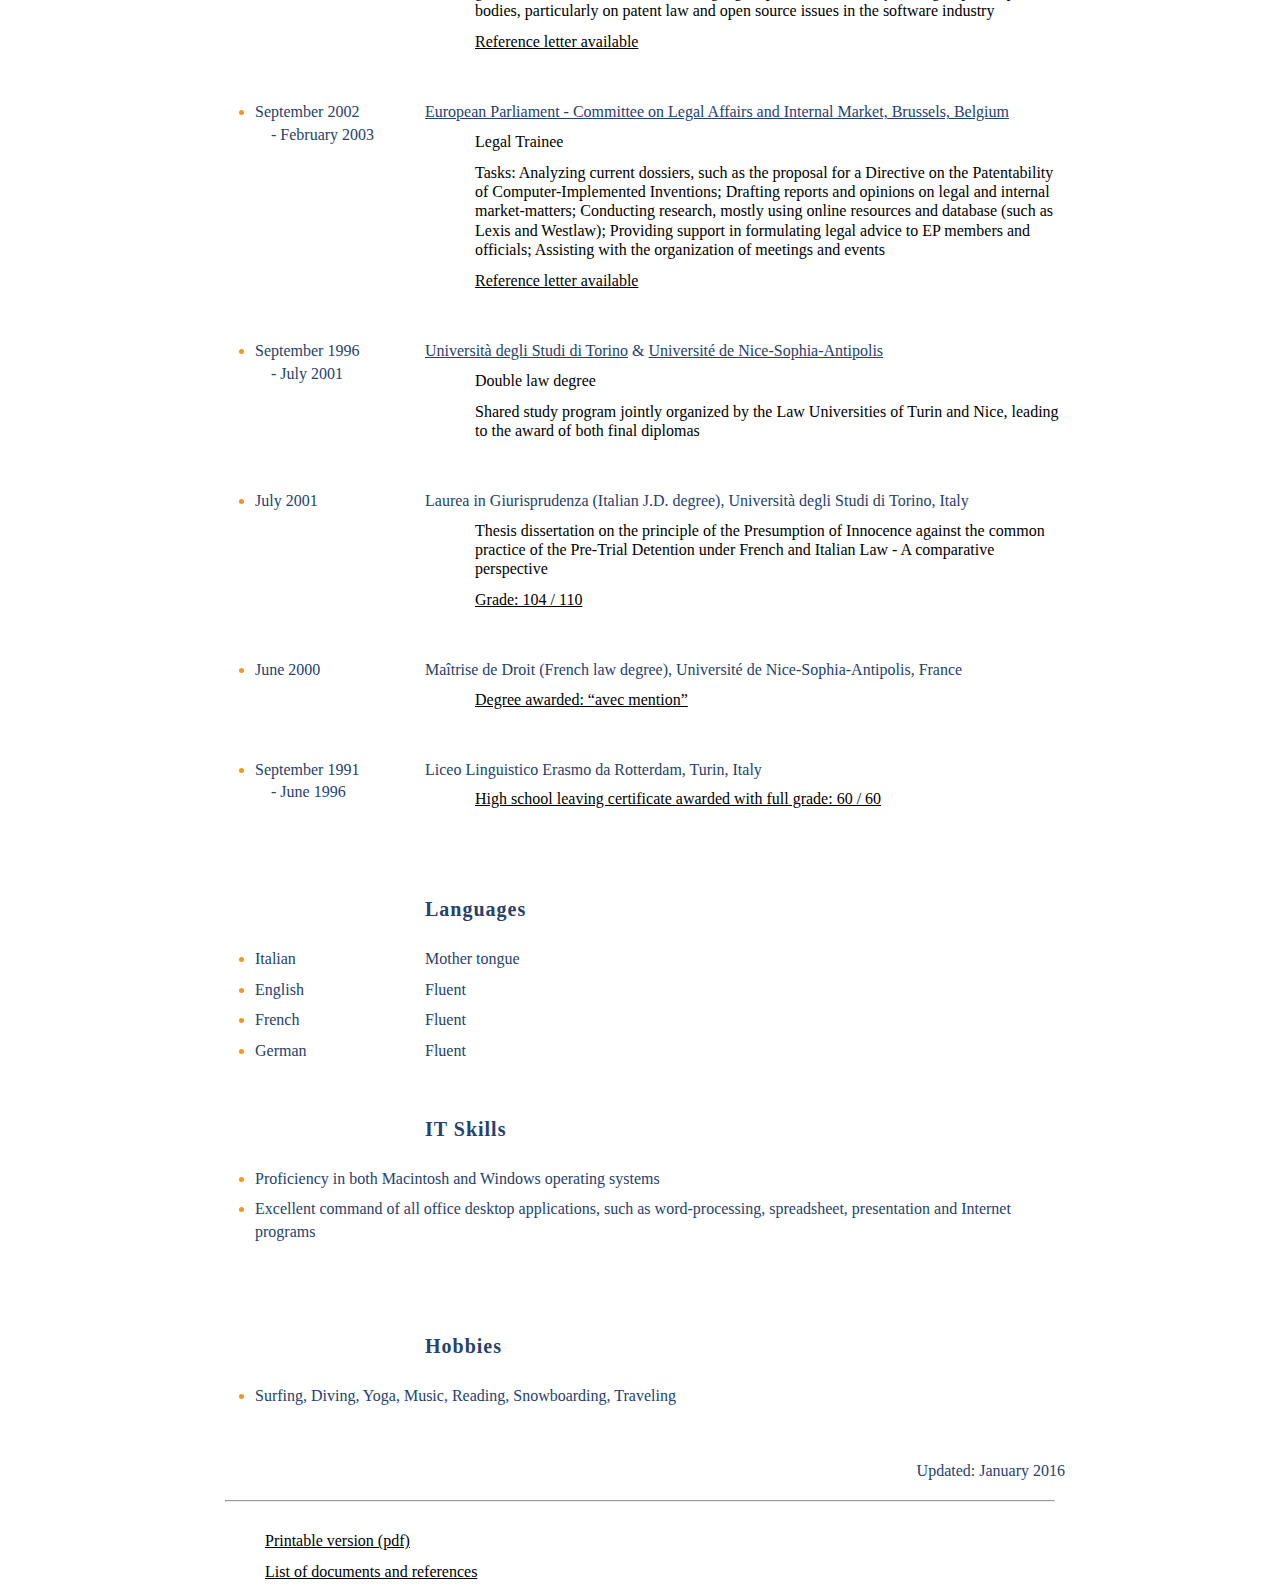
<file: cv_en.html>
<!DOCTYPE html PUBLIC "-//W3C//DTD XHTML 1.1//EN" "http://www.w3.org/TR/xhtml11/DTD/xhtml11.dtd">
<html xmlns="http://www.w3.org/1999/xhtml" xml:lang="en">
    <head>
        <meta http-equiv="Content-Type" content="text/html; charset=UTF-8" />
        <meta http-equiv="Content-language" content="en" />
        <meta http-equiv="Content-Script-Type" content="text/javascript" />
        <title>Monica Armillotta</title>
        <link rel="stylesheet" type="text/css" href="css/cv.css" />
        <link rel="stylesheet" type="text/css" media="screen" href="css/lightbox.css" />
        <link href="mailto:monica.armillotta@gmail.com" rev="made" />
        <link rel="shortcut icon" href="favicon.ico" type="image/x-icon" />
        <script type="text/javascript" src="scripts/external.js"></script>
        <script type="text/javascript" src="scripts/jquery-1.2.3.min.js"></script>
        <script type="text/javascript" src="scripts/lightbox.js"></script>
	<script type="text/javascript" src="scripts/ga.js"></script>
    </head>

    <body onload="externalLinks();">
        <div style="width:850px; margin:auto;">
            <hr />
            <a href="images/foto_lg.jpg" rel="lightbox"><img src="images/foto.png" alt="Photo" class="photo" width="180" height="224"/></a>
            <table class="introduction" cellspacing="0" cellpadding="0" border="0" >
                <tr valign="top">
                    <th valign="top" colspan="2" style="margin:0; padding:0"><h1>Dr. Monica Armillotta, LL.M.</h1></th>
                </tr>
                <tr valign="top">
                    <td valign="top" style="width:250px">Date and place of birth:</td>
                    <td valign="top" style="width:300px">September 23, 1977, Turin, Italy</td>
                </tr>
                <tr valign="top">
                    <td valign="top">Nationality:</td>
                    <td valign="top">Italian</td>
                </tr>
                <tr valign="top">
                    <td valign="top">E-Mail:</td>
                    <td valign="top"><a href="mailto:monica.armillotta@gmail.com">monica.armillott@gmail.com</a></td>
                </tr>
                <tr valign="top">
                    <td valign="top">Web:</td>
                    <td valign="top"><a href="https://armillotta.github.io">https://armillotta.github.io</a></td>
                </tr>
            </table>
            <br style="clear:both"/>
            <hr />

            <table cellspacing="0" cellpadding="0" border="0">
                <tr>
                    <th></th>
                    <th>
                        <h2>Main Areas of Expertise</h2>
                    </th>
                </tr>

                <tr>
<!--		  <td />-->
                    <td valign="top" colspan="2">
                        <ul>
                            <li>
                              <p class="main">Legal advice in commercial, financial and corporate matters to business and purchasing units in an international setting</p>
                            </li>
			    <li>
			      <p class="main">Draft and negotiation of commercial agreements</p>
			    </li>
			    <li>
			      <p class="main">
				Independent legal assessment and handling of claims, also towards international customers, in view of
				clearing them or eventually reaching a non-prejudicial settlement</p>
			    </li>
			    <li>
			      <p class="main">
				Thorough expertise in intellectual property, esp. patent law, technology transfer, licensing strategies and competition law
			      </p>
			    </li>
			    <li>
			      <p class="main">
 				Implementation of policy guidelines and corporate strategies to ensure legal compliance
			      </p>
			    </li>
			    <li>
			      <p class="main">
                                Trained research and analytical skills in legal and international domains
			      </p>
			    </li>
                        </ul>
                    </td>
                </tr>
                <tr>
                    <th></th>
                    <th>
                        <h2>Education &amp; Professional Experience</h2>
                    </th>
                </tr>
                
                        <tr>
                            <td valign="top" style="width:210px">
                                <ul>
                                    <li>
                                    <p class="main">July 2013<br />&nbsp;&nbsp;&nbsp; - to date</p>
                                    </li>
                                </ul>
                            </td>


                            <td valign="top">
                                <p class="main"><a href="http://www.wipro.com" rel="external">Wipro Technologies, Munich, Germany</a></p><p class="text">Corporate Legal Counsel for Continental Europe</p><p class="text">As Corporate Legal Counsel with direct accountability over Continental Europe, my main areas of expertise cover: Drafting, negotiating and reviewing commercial agreements, with particular focus on IT contracts (BPO deals/ADM deals), software licenses and large enterprise agreements (100 Mio&euro; and plus) in a fast-paced, international sales environment; Thorough expertise in intellectual property, esp. patent law, technology transfer, licensing strategies and competition law; Legal advice and support on employment, privacy and corporate issues; Implementation of policy guidelines and corporate strategies in view of ensuring legal compliance, incl. employees training.</p>
                                <p>&nbsp;</p>
                            </td>
                        </tr>
                        <tr>
                            <td valign="top" style="width:210px">
                                <ul>
                                    <li>
                                    <p class="main">May 2012<br />&nbsp;&nbsp;&nbsp; - July 2013</p>
                                    </li>
                                </ul>
                            </td>


                            <td valign="top">
                                <p class="main"><a href="http://www.aquaworx.de/content/company/index_eng.html" rel="external">Voerdea Holding - Aquaworx Deutschland GmbH, Munich, Germany</a></p><p class="text">Legal Counsel</p><p class="text">Tasks: Appraisal and coordination of ongoing forensic activities and underlying legal claims, focusing particularly on financial and corporate compliance matters, directly relating to the upper management and stockholders; Fact-based assessment and outline of relevant financial, corporate and legal issues for internal evaluation and targets-setting; Support of management and business units on legal operations and related decision-making processes</p><p class="text"><a href="media/Armillotta-Aquaworx-Reference.pdf.7z" rel="external">Reference Letter available</a><span class="hover"> (&#128274;password required)</span></p>
                                <p>&nbsp;</p>
                            </td>
                        </tr>
                        <tr>
                            <td valign="top" style="width:210px">
                                <ul>
                                    <li>
                                    <p class="main">January 2012<br />&nbsp;&nbsp;&nbsp; - May 2012</p>
                                    </li>
                                </ul>
                            </td>


                            <td valign="top">
                                <p class="main"><a href="http://www.brk-muenchen.de/asz-lehel" rel="external">Bayerisches Rotes Kreuz - Alten Service Zentrum Lehel, Munich, Germany</a></p><p class="text">Social Aide, Voluntary Civic Engagement</p><p class="text"></p>
                                <p>&nbsp;</p>
                            </td>
                        </tr>
                        <tr>
                            <td valign="top" style="width:210px">
                                <ul>
                                    <li>
                                    <p class="main">July 2011<br />&nbsp;&nbsp;&nbsp; - January 2012</p>
                                    </li>
                                </ul>
                            </td>


                            <td valign="top">
                                <p class="main"><a href="http://www.redhat.com" rel="external">Red Hat Group, EMEA Headquarters, Munich, Germany</a></p><p class="text">Senior Contracts Specialist</p><p class="text">Tasks: Design and negotiation of commercial agreements with customers and partners, with direct report to the EMEA Regional Counsel, in a fast-paced, quarterly-driven multinational company listed in the New York Stock Exchange (NYSE); Fostering customers and partners&#039; awareness on open source, collaborative-driven software development and IP-related/licensing principles underlying the company&#039;s business model; Enforcement and maintenance of corporate global policies</p><p class="text"><a href="media/Armillotta-RedHat-Reference.pdf.7z" rel="external">Reference Letter available</a><span class="hover"> (&#128274;password required)</span></p>
                                <p>&nbsp;</p>
                            </td>
                        </tr>
                        <tr>
                            <td valign="top" style="width:210px">
                                <ul>
                                    <li>
                                    <p class="main">October 2010<br />&nbsp;&nbsp;&nbsp; - March 2011</p>
                                    </li>
                                </ul>
                            </td>


                            <td valign="top">
                                <p class="main"><a href="http://www.agcs.allianz.com" rel="external">Allianz Global Corporate &amp; Specialty AG, Munich, Germany</a></p><p class="text">Expert Claims Handler Liability</p><p class="text">Tasks: Investigating and handling complex liability claims in direct and indirect business in foreign countries world-wide; Independent legal assessment of coverage and liability on the base of specifically tailored insurance policies, particularly focusing on general and products liability; Managing and coordinating international insurance programs world-wide under master and local policies, esp. for major clients and pharmaceutical corporations, also involving clinical trials and the patenting of new medications; Evaluating the amount of loss and leading effective negotiations in view of reaching non-prejudicial settlement agreements under &ldquo;best terms&rdquo; with claimants and/or their legal representatives</p><p class="text"><a href="media/Armillotta-Allianz-Reference.pdf.7z" rel="external">Reference Letter available</a><span class="hover"> (&#128274;password required)</span></p>
                                <p>&nbsp;</p>
                            </td>
                        </tr>
                        <tr>
                            <td valign="top" style="width:210px">
                                <ul>
                                    <li>
                                    <p class="main">August 2008<br />&nbsp;&nbsp;&nbsp; - September 2010</p>
                                    </li>
                                </ul>
                            </td>


                            <td valign="top">
                                <p class="main"><a href="http://www.treofan.com" rel="external">Treofan Germany GmbH &amp; Co KG, Raunheim, Germany</a></p><p class="text">Corporate Legal Counsel</p><p class="text">Tasks: Providing legal advice to Italian and international subsidiaries in commercial and corporate matters; Drafting and negotiating commercial agreements; Independent legal assessment and handling of claims, also towards international customers, in view of clearing them or eventually reaching a non-prejudicial settlement; Supplying general legal counsel to business and purchasing units in Europe; Implementing group level policy guidelines and corporate strategies</p><p class="text"><a href="media/Armillotta-Treofan-Reference.pdf.7z" rel="external">Reference Letter available</a><span class="hover"> (&#128274;password required)</span></p>
                                <p>&nbsp;</p>
                            </td>
                        </tr>
                        <tr>
                            <td valign="top" style="width:210px">
                                <ul>
                                    <li>
                                    <p class="main">June 2008<br />&nbsp;&nbsp;&nbsp; - August 2008</p>
                                    </li>
                                </ul>
                            </td>


                            <td valign="top">
                                <p class="main"><a href="http://www.iip.or.jp/e" rel="external">Institute of Intellectual Property (IIP), Tokyo, Japan</a></p><p class="text">Invited Researcher</p><p class="text">Task: Managing a research project sponsored by the Japanese Patent Office on <a href="http://www.iip.or.jp/seminar/080729.html" rel="external">&ldquo;Japanese Guidelines on Standardization and Patent Pool Arrangements: Practical and Legal Considerations under the Current Antimonopoly Act - A Global Perspective&rdquo;</a></p>
                                <p>&nbsp;</p>
                            </td>
                        </tr>
                        <tr>
                            <td valign="top" style="width:210px">
                                <ul>
                                    <li>
                                    <p class="main">January 2006<br />&nbsp;&nbsp;&nbsp; - May 2008</p>
                                    </li>
                                </ul>
                            </td>


                            <td valign="top">
                                <p class="main"><a href="http://www.intellecprop.mpg.de/ww/en/pub/news.cfm" rel="external">Max Planck Institute for Intellectual Property, Competition and Tax Law</a> &amp; <a href="http://www.en.uni-muenchen.de/index.html" rel="external">Ludwig Maximilians University (LMU), Munich, Germany</a></p><p class="text">Research Fellow, Doctoral Candidate</p><p class="text">Tasks: Developing my Ph.D. Thesis on <a href="http://www.miplc.de/research/phd_theses/completed_phd/armillotta_patent_pools" rel="external">&ldquo;Technology Pooling Licensing Agreements: Promoting Patent Access through Collaborative IP Mechanisms&rdquo;</a>; Contributing to the international law review <a href="http://rsw.beck.de/rsw/shop/default.asp?site=GRUR-Int" rel="external">GRUR Int</a></p><p class="text"><a href="media/Armillotta-Letter-Straus.jpg.7z" rel="external">Reference letter, Prof. Dr. Straus, Director Max Planck Institute</a><span class="hover"> (&#128274;password required)</span></p><p class="text"><a href="media/Armillotta-Doktorpruefung.pdf.7z" rel="external">Doctoral exam with: &ldquo;magna cum laude&rdquo;</a><span class="hover"> (&#128274;password required)</span></p><p class="text"><a href="http://www.nomos-shop.de/productview.aspx?product=12931" rel="external">Doctoral dissertation retained for publication by Nomos</a></p>
                                <p>&nbsp;</p>
                            </td>
                        </tr>
                        <tr>
                            <td valign="top" style="width:210px">
                                <ul>
                                    <li>
                                    <p class="main">October 2004<br />&nbsp;&nbsp;&nbsp; - November 2005</p>
                                    </li>
                                </ul>
                            </td>


                            <td valign="top">
                                <p class="main"><a href="http://miplc.de" rel="external">Munich Intellectual Property Law Center (MIPLC), Munich, Germany</a></p><p class="text">LL.M. in Intellectual Property and Competition Law</p><p class="text">Jointly led by the Max Planck Institute for IP, Competition and Tax Law, the Technische Universit&auml;t M&uuml;nchen, the University of Augsburg and the George Washington University Law School</p><p class="text">Master&rsquo;s Thesis: &ldquo;A European Perspective on Patent Pools - Promoting Innovation at the Crossroad between Intellectual Property Licensing &amp; Antitrust Law&rdquo;</p><p class="text"><a href="media/Armillotta-LLM-Transcripts.pdf.7z" rel="external">Grade: 16 / 18</a><span class="hover"> (&#128274;password required)</span></p><p class="text"><a href="media/Armillotta-Letter-Rader.jpg.7z" rel="external">Reference Letter, Judge Rader, US Court of Appeals for the Federal Circuit</a><span class="hover"> (&#128274;password required)</span></p>
                                <p>&nbsp;</p>
                            </td>
                        </tr>
                        <tr>
                            <td valign="top" style="width:210px">
                                <ul>
                                    <li>
                                    <p class="main">March 2005<br />&nbsp;&nbsp;&nbsp; - April 2005</p>
                                    </li>
                                </ul>
                            </td>


                            <td valign="top">
                                <p class="main"><a href="https://www.siemens.com" rel="external">Siemens - Corporate Technology, Licensing and Transactions Department, Munich, Germany</a></p><p class="text">Internship as part of my LL.M.</p><p class="text">Tasks: Analyzing licensing practices in compliance with antitrust rules; Developing a research paper on Patent Pools</p><p class="text"><a href="media/Armillotta-Siemens-Report.pdf.7z" rel="external">Reference letter available</a><span class="hover"> (&#128274;password required)</span></p>
                                <p>&nbsp;</p>
                            </td>
                        </tr>
                        <tr>
                            <td valign="top" style="width:210px">
                                <ul>
                                    <li>
                                    <p class="main">March 2003<br />&nbsp;&nbsp;&nbsp; - March 2004</p>
                                    </li>
                                </ul>
                            </td>


                            <td valign="top">
                                <p class="main"><a href="http://www.microsoft.com" rel="external">Microsoft - Law and Corporate Affairs, EMEA Headquarters, Paris, France</a></p><p class="text">Policy Analyst</p><p class="text">Tasks: Monitoring and analyzing current government policies and legal developments across EMEA; Production of IP-related input for the benefit of Microsoft&#039;s regional government affairs team; Formulating legal opinions for industry trade groups and political bodies, particularly on patent law and open source issues in the software industry</p><p class="text"><a href="media/Armillotta-Microsoft-Report.pdf.7z" rel="external">Reference letter available</a><span class="hover"> (&#128274;password required)</span></p>
                                <p>&nbsp;</p>
                            </td>
                        </tr>
                        <tr>
                            <td valign="top" style="width:210px">
                                <ul>
                                    <li>
                                    <p class="main">September 2002<br />&nbsp;&nbsp;&nbsp; - February 2003</p>
                                    </li>
                                </ul>
                            </td>


                            <td valign="top">
                                <p class="main"><a href="http://www.europarl.europa.eu" rel="external">European Parliament - Committee on Legal Affairs and Internal Market, Brussels, Belgium</a></p><p class="text">Legal Trainee</p><p class="text">Tasks: Analyzing current dossiers, such as the proposal for a Directive on the Patentability of Computer-Implemented Inventions; Drafting reports and opinions on legal and internal market-matters; Conducting research, mostly using online resources and database (such as Lexis and Westlaw); Providing support in formulating legal advice to EP members and officials; Assisting with the organization of meetings and events</p><p class="text"><a href="media/Armillotta-EU-Parliament-Report.pdf.7z" rel="external">Reference letter available</a><span class="hover"> (&#128274;password required)</span></p>
                                <p>&nbsp;</p>
                            </td>
                        </tr>
                        <tr>
                            <td valign="top" style="width:210px">
                                <ul>
                                    <li>
                                    <p class="main">September 1996<br />&nbsp;&nbsp;&nbsp; - July 2001</p>
                                    </li>
                                </ul>
                            </td>


                            <td valign="top">
                                <p class="main"><a href="http://www.giurisprudenza.unito.it/" rel="external">Universit&agrave; degli Studi di Torino</a> &amp; <a href="http://unice.fr" rel="external">Universit&eacute; de Nice-Sophia-Antipolis</a></p><p class="text">Double law degree</p><p class="text">Shared study program jointly organized by the Law Universities of Turin and Nice, leading to the award of both final diplomas</p>
                                <p>&nbsp;</p>
                            </td>
                        </tr>
                        <tr>
                            <td valign="top" style="width:210px">
                                <ul>
                                    <li>
                                    <p class="main">July 2001<br />&nbsp;&nbsp;&nbsp;</p>
                                    </li>
                                </ul>
                            </td>


                            <td valign="top">
                                <p class="main">Laurea in Giurisprudenza (Italian J.D. degree), Universit&agrave; degli Studi di Torino, Italy</p><p class="text">Thesis dissertation on the principle of the Presumption of Innocence against the common practice of the Pre-Trial Detention under French and Italian Law - A comparative perspective</p><p class="text"><a href="media/Armillotta-Laurea.jpg.7z" rel="external">Grade: 104 / 110</a><span class="hover"> (&#128274;password required)</span></p>
                                <p>&nbsp;</p>
                            </td>
                        </tr>
                        <tr>
                            <td valign="top" style="width:210px">
                                <ul>
                                    <li>
                                    <p class="main">June 2000<br />&nbsp;&nbsp;&nbsp;</p>
                                    </li>
                                </ul>
                            </td>


                            <td valign="top">
                                <p class="main">Ma&icirc;trise de Droit (French law degree), Universit&eacute; de Nice-Sophia-Antipolis, France</p><p class="text"><a href="media/Armillotta-Maitrise.pdf.7z" rel="external">Degree awarded: &ldquo;avec mention&rdquo;</a><span class="hover"> (&#128274;password required)</span></p>
                                <p>&nbsp;</p>
                            </td>
                        </tr>
                        <tr>
                            <td valign="top" style="width:210px">
                                <ul>
                                    <li>
                                    <p class="main">September 1991<br />&nbsp;&nbsp;&nbsp; - June 1996</p>
                                    </li>
                                </ul>
                            </td>


                            <td valign="top">
                                <p class="main">Liceo Linguistico Erasmo da Rotterdam, Turin, Italy</p><p class="text"><a href="media/Armillotta-Maturita.jpg.7z" rel="external">High school leaving certificate awarded with full grade: 60 / 60</a><span class="hover"> (&#128274;password required)</span></p>
                                <p>&nbsp;</p>
                            </td>
                        </tr>
                <tr>
                    <th></th>
                    <th>
                        <h2>Languages</h2>
                    </th>
                </tr>
                <tr>
                    <td valign="top">
                        <ul>
                            <li><p class="main">Italian</p></li>
                            <li><p class="main">English</p></li>
                            <li><p class="main">French</p></li>
                            <li><p class="main">German</p></li>
                        </ul>
                    </td>
                    <td valign="top">
                        <ul style="margin:0; padding:0">
                            <li style="list-style-image:url(images/blank.png)"><p class="main">Mother tongue</p></li>
                            <li style="list-style-image:url(images/blank.png)"><p class="main">Fluent</p></li>
                            <li style="list-style-image:url(images/blank.png)"><p class="main">Fluent</p></li>
                            <li style="list-style-image:url(images/blank.png)"><p class="main">Fluent</p></li>
                        </ul>
                    </td>
                </tr>
                <tr>
                    <th></th>
                    <th>
                        <h2>IT Skills</h2>
                    </th>
                </tr>
                <tr>
                    <td valign="top" colspan="2">
                        <ul>
                            <li>
                            <p class="main">Proficiency in both Macintosh and Windows operating systems</p>
                            </li>
                            <li>
                            <p class="main">Excellent command of all office desktop applications, such as word-processing, spreadsheet, presentation and Internet programs</p>
                            </li>
                        </ul>
                        <br />&nbsp; &nbsp; &nbsp;
                    </td>
                </tr>
                <tr>
                    <th></th>
                    <th>
                        <h2>Hobbies</h2>
                    </th>
                </tr>
                <tr>
                    <td valign="top" colspan="2">
                        <ul>
                            <li>
                            <p class="main">Surfing, Diving, Yoga, Music, Reading, Snowboarding, Traveling</p>
                            </li>
                        </ul>
                        <br />&nbsp; &nbsp; &nbsp;
                    </td>
                </tr>
                <tr>
                    <td valign="top" colspan="2">
                        <p class="main" style="text-align:right">Updated: January 2016</p>
                    </td>
                </tr>
            </table>
            <hr />
            <table cellspacing="0" cellpadding="0" border="0">
                <tr><td>
                        <p class="text"><br /><a href="Armillotta-CV.pdf" rel="external">Printable version (pdf)</a></p>
                        <p class="text"><a href="documents_en.html">List of documents and references</a></p>
                </td></tr>
            </table>
        </div>
    </body>
</html>
</file>
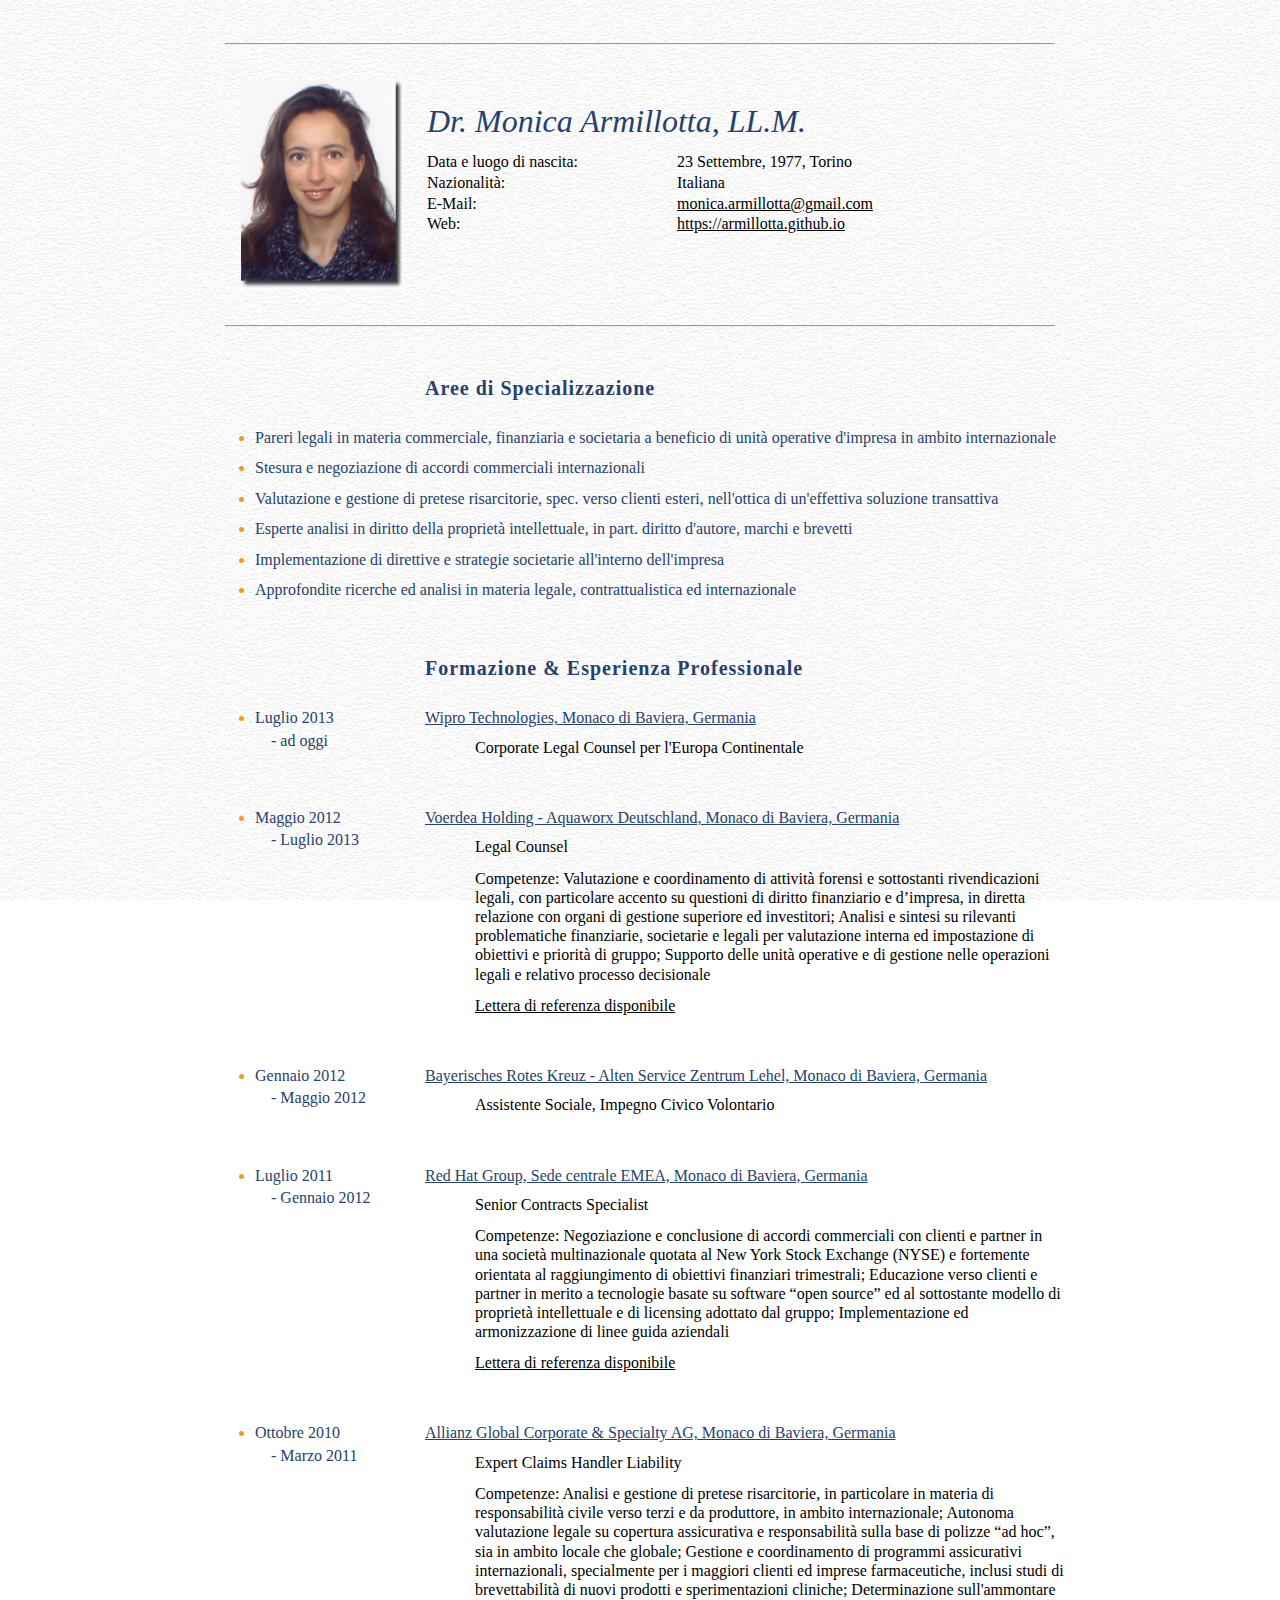
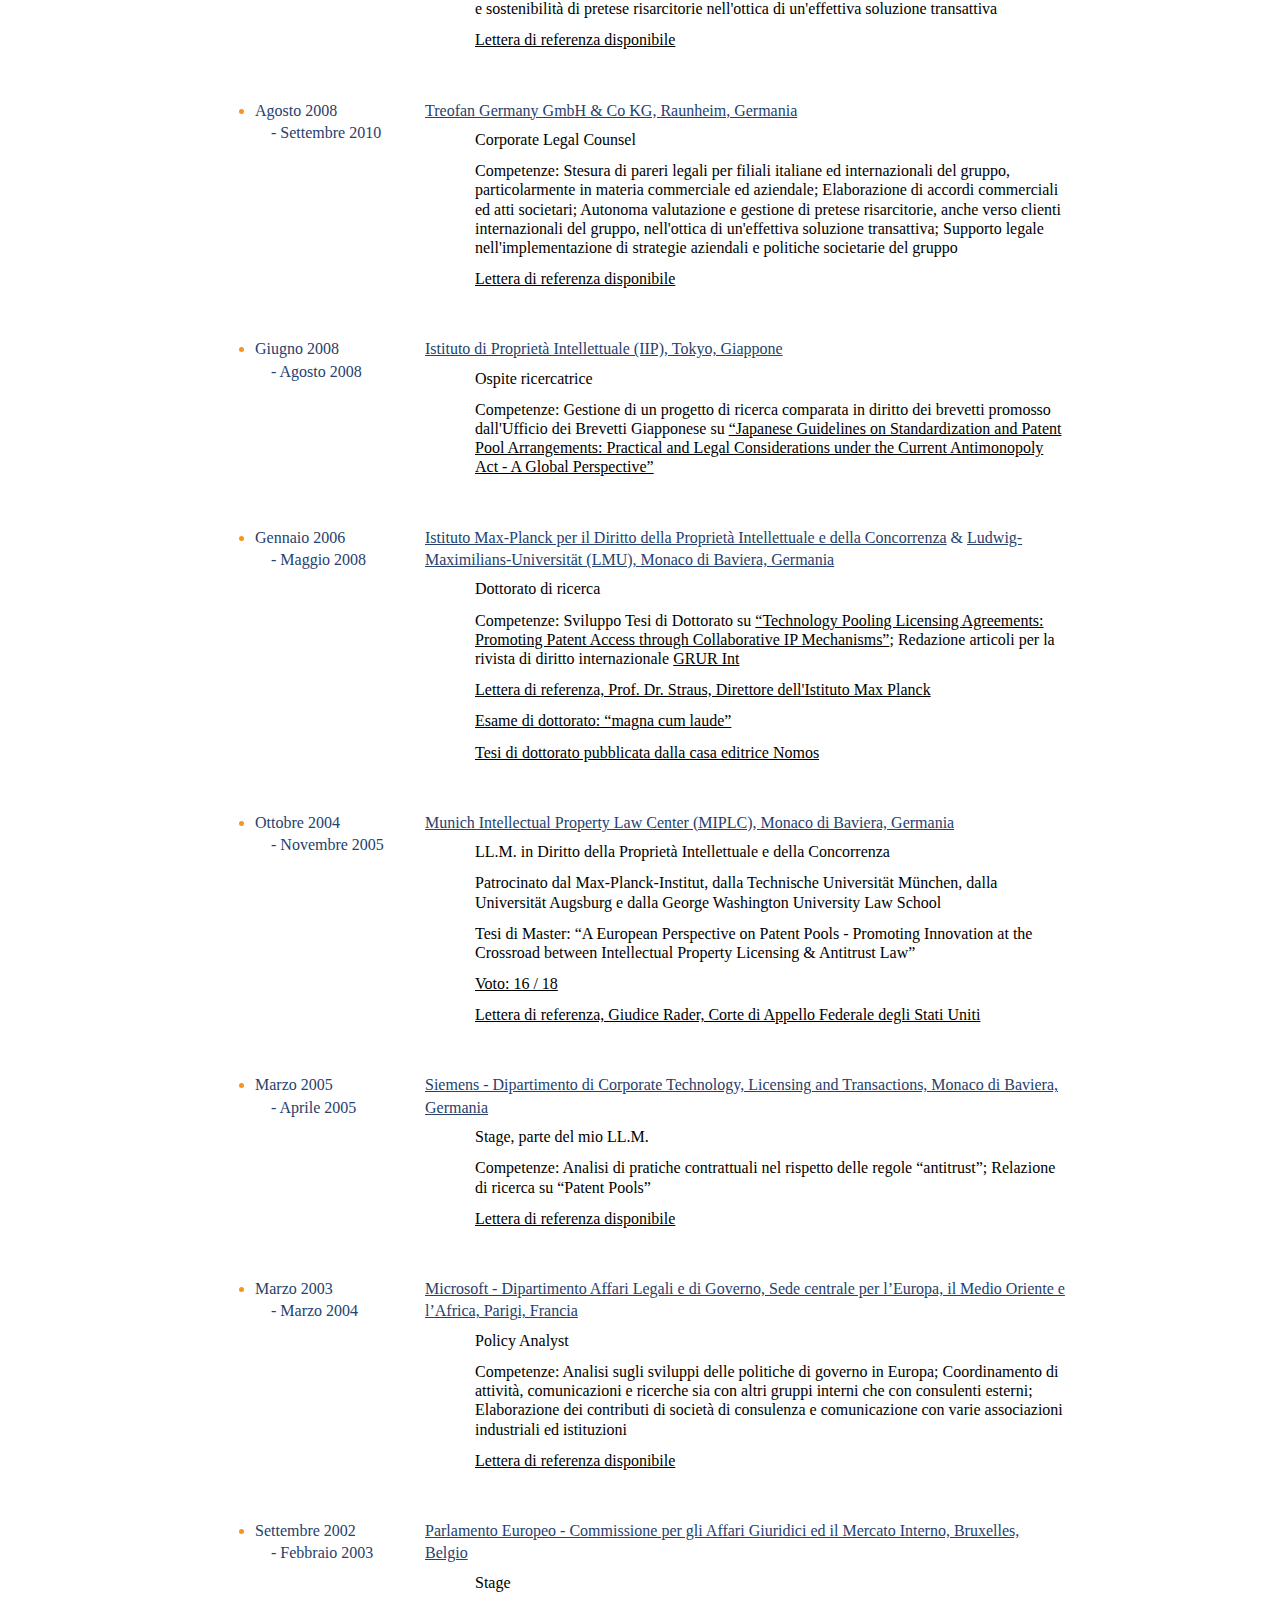
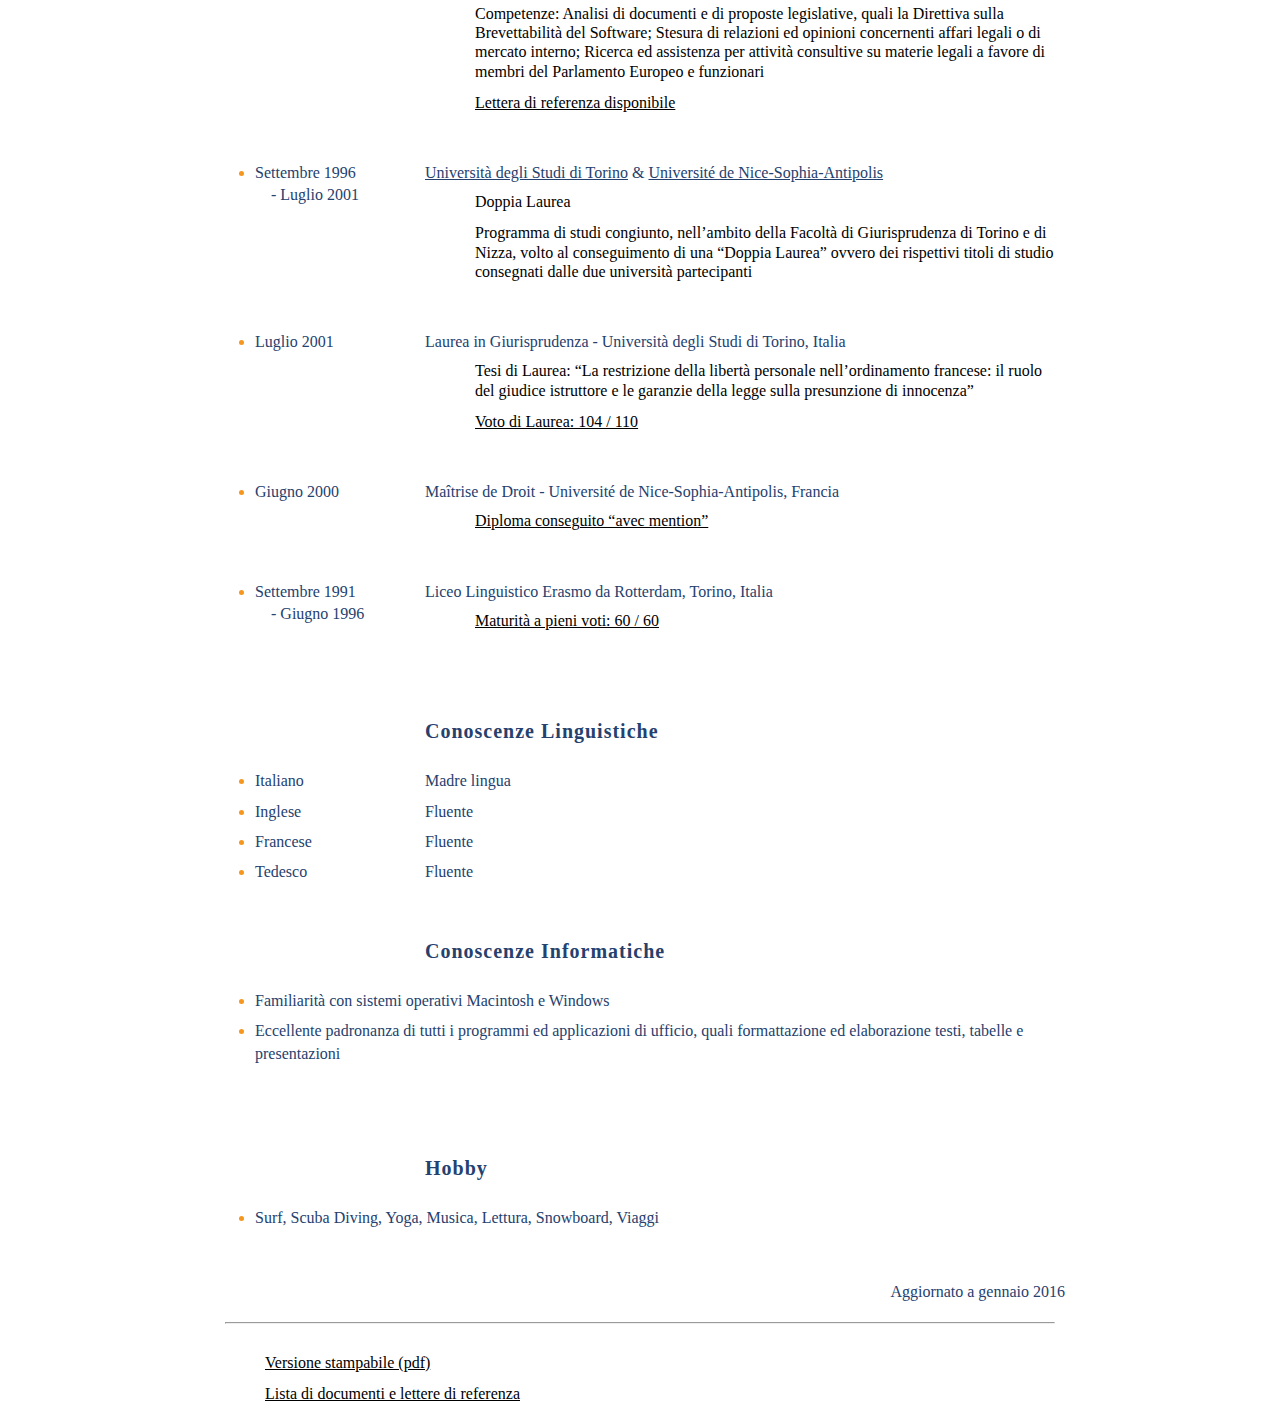
<file: cv_it.html>
<!DOCTYPE html PUBLIC "-//W3C//DTD XHTML 1.1//EN" "http://www.w3.org/TR/xhtml11/DTD/xhtml11.dtd">
<html xmlns="http://www.w3.org/1999/xhtml" xml:lang="it">
    <head>
        <meta http-equiv="Content-Type" content="text/html; charset=UTF-8" />
        <meta http-equiv="Content-language" content="it" /> 
        <meta http-equiv="Content-Script-Type" content="text/javascript" />
        <title>Monica Armillotta</title>
        <link rel="stylesheet" type="text/css" href="css/cv.css" />
        <link rel="stylesheet" type="text/css" media="screen" href="css/lightbox.css" />
        <link href="mailto:monica.armillotta@gmail.com" rev="made" />
        <link rel="shortcut icon" href="favicon.ico" type="image/x-icon" />
        <script type="text/javascript" src="scripts/external.js"></script>
        <script type="text/javascript" src="scripts/jquery-1.2.3.min.js"></script>
        <script type="text/javascript" src="scripts/lightbox.js"></script>
	<script type="text/javascript" src="scripts/ga.js"></script>
    </head>

    <body onload="externalLinks();">
        <div style="width:850px; margin:auto;">
            <hr />
            <a href="images/foto_lg.jpg" rel="lightbox"><img src="images/foto.png" alt="Photo" class="photo" width="180" height="224"/></a>
            <table class="introduction" cellspacing="0" cellpadding="0" border="0" >
                <tr valign="top">
                    <th valign="top" colspan="2" style="margin:0; padding:0"><h1>Dr. Monica Armillotta, LL.M.</h1></th>
                </tr>
                <tr valign="top">
                    <td valign="top" style="width:250px">Data e luogo di nascita:</td>
                    <td valign="top" style="width:300px">23 Settembre, 1977, Torino</td>
                </tr>
                <tr valign="top">
                    <td valign="top">Nazionalit&agrave;:</td>
                    <td valign="top">Italiana</td>
                </tr>
                <tr valign="top">
                    <td valign="top">E-Mail:</td>
                    <td valign="top"><a href="mailto:monica.armillotta@gmail.com">monica.armillotta@gmail.com</a></td>
                </tr>
                <tr valign="top">
                    <td valign="top">Web:</td>
                    <td valign="top"><a href="https://armillotta.github.io">https://armillotta.github.io</a></td>
                </tr>
            </table>

            <br style="clear:both"/>

            <hr />

            <table cellspacing="0" cellpadding="0" border="0">

                <tr>
                    <th></th>
                    <th>
                        <h2>
			  Aree di Specializzazione
			</h2>
                    </th>
                </tr>

                <tr>
                    <td valign="top" colspan="2">
                        <ul>
                            <li>
                              <p class="main">
				Pareri legali in materia commerciale, finanziaria e societaria a beneficio di unità operative d'impresa in ambito internazionale
			      </p>
                            </li>
			    <li>
			      <p class="main">
				Stesura e negoziazione di accordi commerciali internazionali
			      </p>
			    </li>
			    <li>
			      <p class="main">
				Valutazione e gestione di pretese risarcitorie, spec. verso clienti esteri, nell'ottica di un'effettiva soluzione transattiva
			      </p>
			    </li>
			    <li>
			      <p class="main">
				Esperte analisi in diritto della proprietà intellettuale, in part. diritto d'autore, marchi e brevetti
			      </p>
			    </li>
			    <li>
			      <p class="main">
				Implementazione di direttive e strategie societarie all'interno dell'impresa
			      </p>
			    </li>
			    <li>
			      <p class="main">
				Approfondite ricerche ed analisi in materia legale, contrattualistica ed internazionale
			      </p>
			    </li>
                        </ul>
                    </td>
                </tr>

                <tr>
                    <th></th>
                    <th>
                        <h2>Formazione &amp; Esperienza Professionale</h2>
                    </th>
                </tr>
                
                        <tr>
                            <td valign="top" style="width:210px">
                                <ul>
                                    <li>
                                    <p class="main">Luglio 2013<br />&nbsp;&nbsp;&nbsp; - ad oggi</p>
                                    </li>
                                </ul>
                            </td>


                            <td valign="top">
                                <p class="main"><a href="http://www.wipro.com" rel="external">Wipro Technologies, Monaco di Baviera, Germania</a></p><p class="text">Corporate Legal Counsel per l&#039;Europa Continentale</p><p class="text"></p>
                                <p>&nbsp;</p>
                            </td>
                        </tr>
                        <tr>
                            <td valign="top" style="width:210px">
                                <ul>
                                    <li>
                                    <p class="main">Maggio 2012<br />&nbsp;&nbsp;&nbsp; - Luglio 2013</p>
                                    </li>
                                </ul>
                            </td>


                            <td valign="top">
                                <p class="main"><a href="http://www.aquaworx.de/content/company/index_eng.html" rel="external">Voerdea Holding - Aquaworx Deutschland, Monaco di Baviera, Germania</a></p><p class="text">Legal Counsel</p><p class="text">Competenze: Valutazione e coordinamento di attivit&agrave; forensi e sottostanti rivendicazioni legali, con particolare accento su questioni di diritto finanziario e d&rsquo;impresa, in diretta relazione con organi di gestione superiore ed investitori; Analisi e sintesi su rilevanti problematiche finanziarie, societarie e legali per valutazione interna ed impostazione di obiettivi e priorit&agrave; di gruppo; Supporto delle unit&agrave; operative e di gestione nelle operazioni legali e relativo processo decisionale</p><p class="text"><a href="media/Armillotta-Aquaworx-Reference.pdf.7z" rel="external">Lettera di referenza disponibile</a><span class="hover"> (&#128274;password richiesta)</span></p>
                                <p>&nbsp;</p>
                            </td>
                        </tr>
                        <tr>
                            <td valign="top" style="width:210px">
                                <ul>
                                    <li>
                                    <p class="main">Gennaio 2012<br />&nbsp;&nbsp;&nbsp; - Maggio 2012</p>
                                    </li>
                                </ul>
                            </td>


                            <td valign="top">
                                <p class="main"><a href="http://www.brk-muenchen.de/asz-lehel" rel="external">Bayerisches Rotes Kreuz - Alten Service Zentrum Lehel, Monaco di Baviera, Germania</a></p><p class="text">Assistente Sociale, Impegno Civico Volontario</p>
                                <p>&nbsp;</p>
                            </td>
                        </tr>
                        <tr>
                            <td valign="top" style="width:210px">
                                <ul>
                                    <li>
                                    <p class="main">Luglio 2011<br />&nbsp;&nbsp;&nbsp; - Gennaio 2012</p>
                                    </li>
                                </ul>
                            </td>


                            <td valign="top">
                                <p class="main"><a href="http://www.redhat.com" rel="external">Red Hat Group, Sede centrale EMEA, Monaco di Baviera, Germania</a></p><p class="text">Senior Contracts Specialist</p><p class="text">Competenze: Negoziazione e conclusione di accordi commerciali con clienti e partner in una societ&agrave; multinazionale quotata al New York Stock Exchange (NYSE) e fortemente orientata al raggiungimento di obiettivi finanziari trimestrali; Educazione verso clienti e partner in merito a tecnologie basate su software &ldquo;open source&rdquo; ed al sottostante modello di propriet&agrave; intellettuale e di licensing adottato dal gruppo; Implementazione ed armonizzazione di linee guida aziendali</p><p class="text"><a href="media/Armillotta-RedHat-Reference.pdf.7z" rel="external">Lettera di referenza disponibile</a><span class="hover"> (&#128274;password richiesta)</span></p>
                                <p>&nbsp;</p>
                            </td>
                        </tr>
                        <tr>
                            <td valign="top" style="width:210px">
                                <ul>
                                    <li>
                                    <p class="main">Ottobre 2010<br />&nbsp;&nbsp;&nbsp; - Marzo 2011</p>
                                    </li>
                                </ul>
                            </td>


                            <td valign="top">
                                <p class="main"><a href="http://www.agcs.allianz.com/" rel="external">Allianz Global Corporate &amp; Specialty AG, Monaco di Baviera, Germania</a></p><p class="text">Expert Claims Handler Liability</p><p class="text">Competenze: Analisi e gestione di pretese risarcitorie, in particolare in materia di responsabilit&agrave; civile verso terzi e da produttore, in ambito internazionale; Autonoma valutazione legale su copertura assicurativa e responsabilit&agrave; sulla base di polizze &ldquo;ad hoc&rdquo;, sia in ambito locale che globale; Gestione e coordinamento di programmi assicurativi internazionali, specialmente per i maggiori clienti ed imprese farmaceutiche, inclusi studi di brevettabilit&agrave; di nuovi prodotti e sperimentazioni cliniche; Determinazione sull&#039;ammontare e sostenibilit&agrave; di pretese risarcitorie nell&#039;ottica di un&#039;effettiva soluzione transattiva</p><p class="text"><a href="media/Armillotta-Allianz-Reference.pdf.7z" rel="external">Lettera di referenza disponibile</a><span class="hover"> (&#128274;password richiesta)</span></p>
                                <p>&nbsp;</p>
                            </td>
                        </tr>
                        <tr>
                            <td valign="top" style="width:210px">
                                <ul>
                                    <li>
                                    <p class="main">Agosto  2008<br />&nbsp;&nbsp;&nbsp; - Settembre 2010</p>
                                    </li>
                                </ul>
                            </td>


                            <td valign="top">
                                <p class="main"><a href="http://treofan.de/" rel="external">Treofan Germany GmbH &amp; Co KG, Raunheim, Germania</a></p><p class="text">Corporate Legal Counsel</p><p class="text">Competenze: Stesura di pareri legali per filiali italiane ed internazionali del gruppo, particolarmente in materia commerciale ed aziendale; Elaborazione di accordi commerciali ed atti societari; Autonoma valutazione e gestione di pretese risarcitorie, anche verso clienti internazionali del gruppo, nell&#039;ottica di un&#039;effettiva soluzione transattiva; Supporto legale nell&#039;implementazione di strategie aziendali e politiche societarie del gruppo</p><p class="text"><a href="media/Armillotta-Treofan-Reference.pdf.7z" rel="external">Lettera di referenza disponibile</a><span class="hover"> (&#128274;password richiesta)</span></p>
                                <p>&nbsp;</p>
                            </td>
                        </tr>
                        <tr>
                            <td valign="top" style="width:210px">
                                <ul>
                                    <li>
                                    <p class="main">Giugno 2008<br />&nbsp;&nbsp;&nbsp; - Agosto 2008</p>
                                    </li>
                                </ul>
                            </td>


                            <td valign="top">
                                <p class="main"><a href="http://www.iip.or.jp/e" rel="external">Istituto di Propriet&agrave; Intellettuale (IIP), Tokyo, Giappone</a></p><p class="text">Ospite ricercatrice</p><p class="text">Competenze: Gestione di un progetto di ricerca comparata in diritto dei brevetti promosso dall&#039;Ufficio dei Brevetti Giapponese su <a href="http://www.iip.or.jp/seminar/080729.html" rel="external">&ldquo;Japanese Guidelines on Standardization and Patent Pool Arrangements: Practical and Legal Considerations under the Current Antimonopoly Act - A Global Perspective&rdquo;</a></p>
                                <p>&nbsp;</p>
                            </td>
                        </tr>
                        <tr>
                            <td valign="top" style="width:210px">
                                <ul>
                                    <li>
                                    <p class="main">Gennaio 2006<br />&nbsp;&nbsp;&nbsp; - Maggio 2008</p>
                                    </li>
                                </ul>
                            </td>


                            <td valign="top">
                                <p class="main"><a href="http://www.intellecprop.mpg.de/ww/en/pub/news.cfm" rel="external">Istituto Max-Planck per il Diritto della Propriet&agrave; Intellettuale e della Concorrenza</a> &amp; <a href="http://www.en.uni-muenchen.de/index.html" rel="external">Ludwig-Maximilians-Universit&auml;t (LMU), Monaco di Baviera, Germania</a></p><p class="text">Dottorato di ricerca</p><p class="text">Competenze: Sviluppo Tesi di Dottorato su <a href="http://miplc.de/research/phd_theses/completed_phd/armillotta_patent_pools" rel="external">&ldquo;Technology Pooling Licensing Agreements: Promoting Patent Access through Collaborative IP Mechanisms&rdquo;</a>; Redazione articoli per la rivista di diritto internazionale <a href="http://rsw.beck.de/rsw/shop/default.asp?site=GRUR-Int" rel="external">GRUR Int</a></p><p class="text"><a href="media/Armillotta-Letter-Straus.jpg.7z" rel="external">Lettera di referenza, Prof. Dr. Straus, Direttore dell&#039;Istituto Max Planck</a><span class="hover"> (&#128274;password richiesta)</span></p><p class="text"><a href="media/Armillotta-Doktorpruefung.pdf.7z" rel="external">Esame di dottorato: &ldquo;magna cum laude&rdquo;</a><span class="hover"> (&#128274;password richiesta)</span></p><p class="text"><a href="http://www.nomos-shop.de/productview.aspx?product=12931" rel="external">Tesi di dottorato pubblicata dalla casa editrice Nomos</a></p>
                                <p>&nbsp;</p>
                            </td>
                        </tr>
                        <tr>
                            <td valign="top" style="width:210px">
                                <ul>
                                    <li>
                                    <p class="main">Ottobre 2004<br />&nbsp;&nbsp;&nbsp; - Novembre 2005</p>
                                    </li>
                                </ul>
                            </td>


                            <td valign="top">
                                <p class="main"><a href="http://miplc.de" rel="external">Munich Intellectual Property Law Center (MIPLC), Monaco di Baviera, Germania</a></p><p class="text">LL.M. in Diritto della Propriet&agrave; Intellettuale e della Concorrenza</p><p class="text">Patrocinato dal Max-Planck-Institut, dalla Technische Universit&auml;t M&uuml;nchen, dalla Universit&auml;t Augsburg e dalla George Washington University Law School</p><p class="text">Tesi di Master: &ldquo;A European Perspective on Patent Pools - Promoting Innovation at the Crossroad between Intellectual Property Licensing &amp; Antitrust Law&rdquo;</p><p class="text"><a href="media/Armillotta-LLM-Transcripts.pdf.7z" rel="external">Voto: 16 / 18</a><span class="hover"> (&#128274;password richiesta)</span></p><p class="text"><a href="media/Armillotta-Letter-Rader.jpg.7z" rel="external">Lettera di referenza, Giudice Rader, Corte di Appello Federale degli Stati Uniti</a><span class="hover"> (&#128274;password richiesta)</span></p>
                                <p>&nbsp;</p>
                            </td>
                        </tr>
                        <tr>
                            <td valign="top" style="width:210px">
                                <ul>
                                    <li>
                                    <p class="main">Marzo 2005<br />&nbsp;&nbsp;&nbsp; - Aprile 2005</p>
                                    </li>
                                </ul>
                            </td>


                            <td valign="top">
                                <p class="main"><a href="https://www.siemens.com" rel="external">Siemens - Dipartimento di Corporate Technology, Licensing and Transactions, Monaco di Baviera, Germania</a></p><p class="text">Stage, parte del mio LL.M.</p><p class="text">Competenze: Analisi di pratiche contrattuali nel rispetto delle regole &ldquo;antitrust&rdquo;; Relazione di ricerca su &ldquo;Patent Pools&rdquo;</p><p class="text"><a href="media/Armillotta-Siemens-Report.pdf.7z" rel="external">Lettera di referenza disponibile</a><span class="hover"> (&#128274;password richiesta)</span></p>
                                <p>&nbsp;</p>
                            </td>
                        </tr>
                        <tr>
                            <td valign="top" style="width:210px">
                                <ul>
                                    <li>
                                    <p class="main">Marzo 2003<br />&nbsp;&nbsp;&nbsp; - Marzo 2004</p>
                                    </li>
                                </ul>
                            </td>


                            <td valign="top">
                                <p class="main"><a href="http://www.microsoft.com" rel="external">Microsoft - Dipartimento Affari Legali e di Governo, Sede centrale per l&rsquo;Europa, il Medio Oriente e l&rsquo;Africa, Parigi, Francia</a></p><p class="text">Policy Analyst</p><p class="text">Competenze: Analisi sugli sviluppi delle politiche di governo in Europa; Coordinamento di attivit&agrave;, comunicazioni e ricerche sia con altri gruppi interni che con consulenti esterni; Elaborazione dei contributi di societ&agrave; di consulenza e comunicazione con varie associazioni industriali ed istituzioni</p><p class="text"><a href="media/Armillotta-Microsoft-Report.pdf.7z" rel="external">Lettera di referenza disponibile</a><span class="hover"> (&#128274;password richiesta)</span></p>
                                <p>&nbsp;</p>
                            </td>
                        </tr>
                        <tr>
                            <td valign="top" style="width:210px">
                                <ul>
                                    <li>
                                    <p class="main">Settembre 2002<br />&nbsp;&nbsp;&nbsp; - Febbraio 2003</p>
                                    </li>
                                </ul>
                            </td>


                            <td valign="top">
                                <p class="main"><a href="http://www.europarl.europa.eu" rel="external">Parlamento Europeo - Commissione per gli Affari Giuridici ed il Mercato Interno, Bruxelles, Belgio</a></p><p class="text">Stage</p><p class="text">Competenze: Analisi di documenti e di proposte legislative, quali la Direttiva sulla Brevettabilit&agrave; del Software; Stesura di relazioni ed opinioni concernenti affari legali o di mercato interno; Ricerca ed assistenza per attivit&agrave; consultive su materie legali a favore di membri del Parlamento Europeo e funzionari</p><p class="text"><a href="media/Armillotta-EU-Parliament-Report.pdf.7z" rel="external">Lettera di referenza disponibile</a><span class="hover"> (&#128274;password richiesta)</span></p>
                                <p>&nbsp;</p>
                            </td>
                        </tr>
                        <tr>
                            <td valign="top" style="width:210px">
                                <ul>
                                    <li>
                                    <p class="main">Settembre 1996<br />&nbsp;&nbsp;&nbsp; - Luglio 2001</p>
                                    </li>
                                </ul>
                            </td>


                            <td valign="top">
                                <p class="main"><a href="http://www.giurisprudenza.unito.it/" rel="external">Universit&agrave; degli Studi di Torino</a> &amp; <a href="http://unice.fr" rel="external">Universit&eacute; de Nice-Sophia-Antipolis</a></p><p class="text">Doppia Laurea</p><p class="text">Programma di studi congiunto, nell&rsquo;ambito della Facolt&agrave; di Giurisprudenza di Torino e di Nizza, volto al conseguimento di una &ldquo;Doppia Laurea&rdquo; ovvero dei rispettivi titoli di studio consegnati dalle due universit&agrave; partecipanti</p>
                                <p>&nbsp;</p>
                            </td>
                        </tr>
                        <tr>
                            <td valign="top" style="width:210px">
                                <ul>
                                    <li>
                                    <p class="main">Luglio 2001<br />&nbsp;&nbsp;&nbsp;</p>
                                    </li>
                                </ul>
                            </td>


                            <td valign="top">
                                <p class="main">Laurea in Giurisprudenza - Universit&agrave; degli Studi di Torino, Italia</p><p class="text">Tesi di Laurea: &ldquo;La restrizione della libert&agrave; personale nell&rsquo;ordinamento francese: il ruolo del giudice istruttore e le garanzie della legge sulla presunzione di innocenza&rdquo;</p><p class="text"><a href="media/Armillotta-Laurea.jpg.7z" rel="external">Voto di Laurea: 104 / 110</a><span class="hover"> (&#128274;password richiesta)</span></p>
                                <p>&nbsp;</p>
                            </td>
                        </tr>
                        <tr>
                            <td valign="top" style="width:210px">
                                <ul>
                                    <li>
                                    <p class="main">Giugno 2000<br />&nbsp;&nbsp;&nbsp;</p>
                                    </li>
                                </ul>
                            </td>


                            <td valign="top">
                                <p class="main">Ma&icirc;trise de Droit - Universit&eacute; de Nice-Sophia-Antipolis, Francia</p><p class="text"><a href="media/Armillotta-Maitrise.pdf.7z" rel="external">Diploma conseguito &ldquo;avec mention&rdquo;</a><span class="hover"> (&#128274;password richiesta)</span></p>
                                <p>&nbsp;</p>
                            </td>
                        </tr>
                        <tr>
                            <td valign="top" style="width:210px">
                                <ul>
                                    <li>
                                    <p class="main">Settembre 1991<br />&nbsp;&nbsp;&nbsp; - Giugno 1996</p>
                                    </li>
                                </ul>
                            </td>


                            <td valign="top">
                                <p class="main">Liceo Linguistico Erasmo da Rotterdam, Torino, Italia</p><p class="text"><a href="media/Armillotta-Maturita.jpg.7z" rel="external">Maturit&agrave; a pieni voti: 60 / 60</a><span class="hover"> (&#128274;password richiesta)</span></p>
                                <p>&nbsp;</p>
                            </td>
                        </tr>
                <tr>
                    <th></th>
                    <th>
                        <h2>Conoscenze Linguistiche</h2>
                    </th>
                </tr>
                <tr>
                    <td valign="top">
                        <ul>
                            <li><p class="main">Italiano</p></li>
                            <li><p class="main">Inglese</p></li>
                            <li><p class="main">Francese</p></li>
                            <li><p class="main">Tedesco</p></li>
                        </ul>
                    </td>
                    <td valign="top">
                        <ul style="margin:0; padding:0">
                            <li style="list-style-image:url(images/blank.png)"><p class="main">Madre lingua</p></li>
                            <li style="list-style-image:url(images/blank.png)"><p class="main">Fluente</p></li>
                            <li style="list-style-image:url(images/blank.png)"><p class="main">Fluente</p></li>
                            <li style="list-style-image:url(images/blank.png)"><p class="main">Fluente</p></li>
                        </ul>
                    </td>
                </tr>
                <tr>
                    <th></th>
                    <th>
                        <h2>Conoscenze Informatiche</h2>
                    </th>
                </tr>
                <tr>
                    <td valign="top" colspan="2">
                        <ul>
                            <li>
                            <p class="main">Familiarit&agrave; con sistemi operativi Macintosh e Windows</p>
                            </li>
                            <li>
                            <p class="main">Eccellente padronanza di tutti i programmi ed applicazioni di ufficio, quali formattazione ed elaborazione testi, tabelle e presentazioni</p>
                            </li>
                        </ul>
                        <br />&nbsp; &nbsp; &nbsp;
                    </td>
                </tr>
                <tr>
                    <th></th>
                    <th>
                        <h2>Hobby</h2>
                    </th>
                </tr>
                <tr>
                    <td valign="top" colspan="2">
                        <ul>
                            <li>
                            <p class="main">Surf, Scuba Diving, Yoga, Musica, Lettura, Snowboard, Viaggi</p>
                            </li>
                        </ul>
                        <br />&nbsp; &nbsp; &nbsp;
                    </td>
                </tr>
                <tr>
                    <td valign="top" colspan="2">
                        <p class="main" style="text-align:right">Aggiornato a gennaio 2016</p>
                    </td>
                </tr>
            </table>
            <hr />
            <table cellspacing="0" cellpadding="0" border="0">
                <tr><td>
                        <p class="text"><br /><a href="Armillotta-Curriculum.pdf" rel="external">Versione stampabile (pdf)</a></p>
                        <p class="text"><a href="documents_it.html">Lista di documenti e lettere di referenza</a></p>
                </td></tr>
            </table>

        </div>
    </body>
</html>
</file>
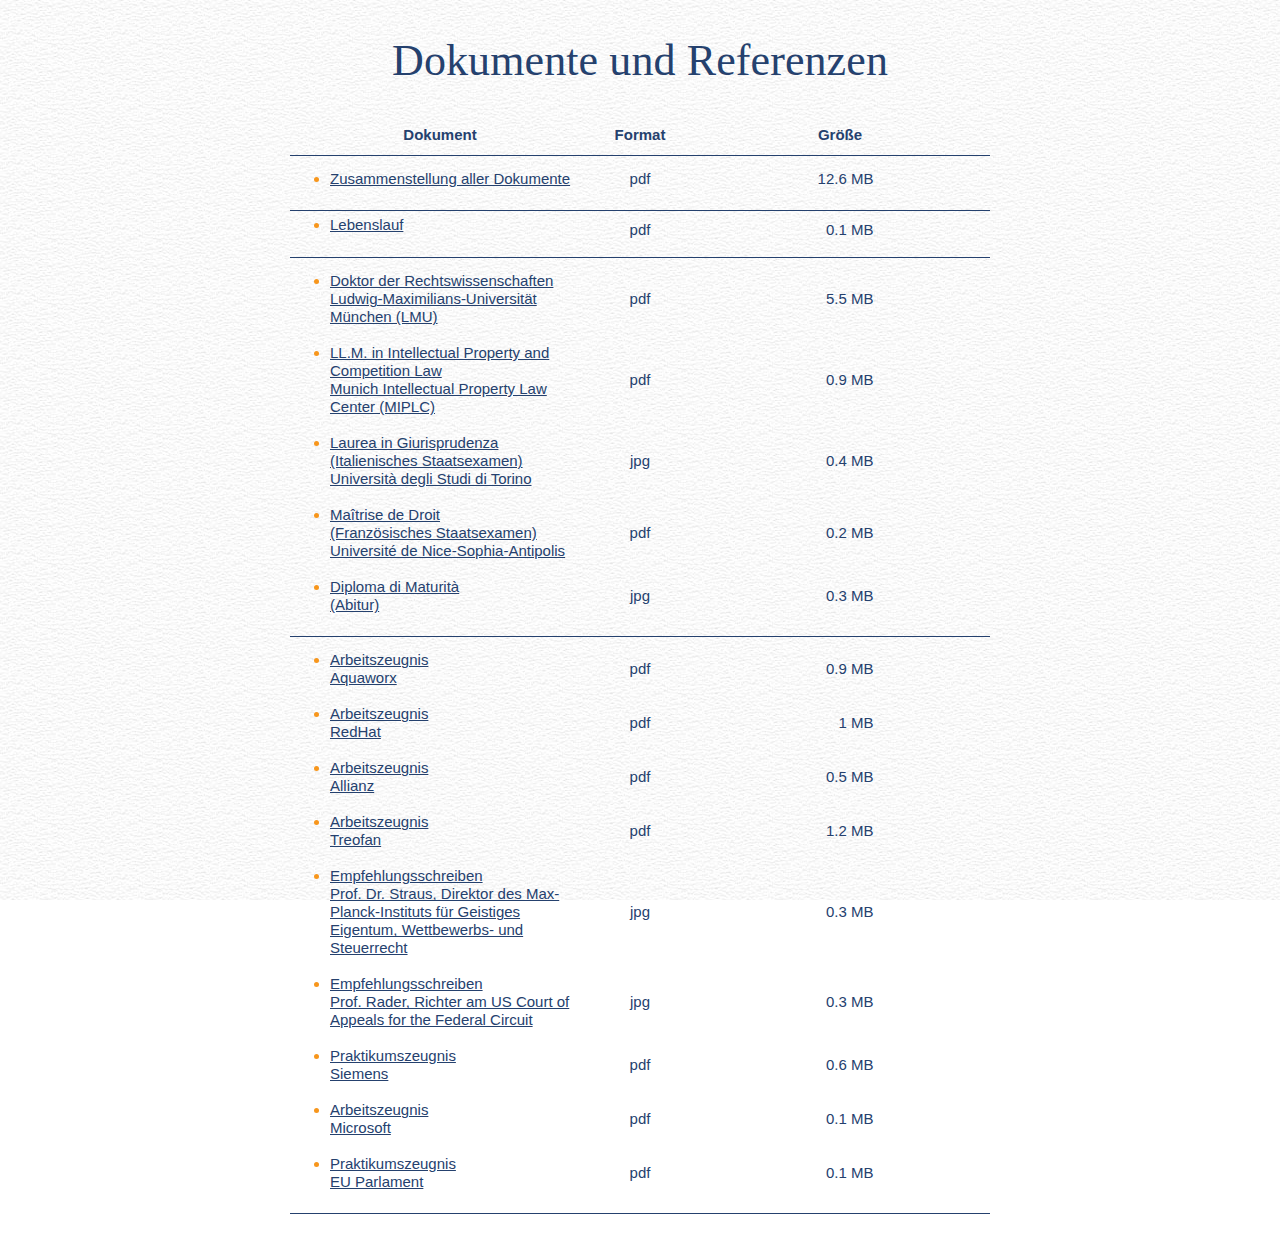
<file: documents_de.html>
<!DOCTYPE html PUBLIC "-//W3C//DTD XHTML 1.1//EN" "http://www.w3.org/TR/xhtml11/DTD/xhtml11.dtd">
<html xmlns="http://www.w3.org/1999/xhtml" xml:lang="de">
    <head>
        <meta http-equiv="Content-Type" content="text/html; charset=UTF-8" />
        <meta http-equiv="Content-language" content="de" />
        <meta http-equiv="Content-Script-Type" content="text/javascript" />
        <title>Monica Armillotta</title>
        <link rel="stylesheet" type="text/css" href="css/documents.css" />
        <link href="mailto:monica.armillotta@gmail.com" rev="made" />
        <link rel="shortcut icon" href="favicon.ico" type="image/x-icon" />
        <script type="text/javascript" src="scripts/external.js"></script>
        <script type="text/javascript" src="scripts/ga.js"></script>
    </head>

    <body onload="externalLinks();">
        <div class="block">
            <h1>Dokumente und Referenzen</h1>
            <table cellspacing="0" cellpadding="0" style="width:700px; margin:auto;">
                <tr>
                    <th style="width:300px; height:40px">Dokument</th>
                    <th style="width:100px;">Format</th>
                    <th colspan="2" style="width:100px;">Gr&ouml;&szlig;e</th>
                </tr>
                <tr><td class="top" style="text-align:left;"><ul><li><a href="Armillotta-Dokumente_und_Empfehlungsschreiben.pdf.7z" rel="external">Zusammenstellung aller Dokumente</a><span class="hover"> (&#128274;Passwort benötigt)</span></li></ul><td class="top" style="text-align:center;">pdf</td><td class="top" style="text-align:right; width:55;">12.6</td><td class="top" style="width:45">&nbsp;MB</td></tr>                <tr>
                    <th colspan="4" style="height:15px">&nbsp;</th>
                </tr>

		<tr><td class="top<td class="top" style="text-align:left;"><ul><li><a href="Armillotta-Lebenslauf.pdf" rel="external">Lebenslauf</a></li></ul><td class="top" style="text-align:center;">pdf</td><td class="top" style="text-align:right; width:55;">0.1</td><td class="top" style="width:45">&nbsp;MB</td></tr>                <tr>
                    <th colspan="4" style="height:15px">&nbsp;</th>
                </tr>

		<tr><td class="top" style="text-align:left;"><ul><li><a href="Armillotta-Doktorpruefung.pdf.7z" rel="external">Doktor der Rechtswissenschaften<br />Ludwig-Maximilians-Universität München (LMU)</a><span class="hover"> (&#128274;Passwort benötigt)</span></li></ul><td class="top" style="text-align:center;">pdf</td><td class="top" style="text-align:right; width:55;">5.5</td><td class="top" style="width:45">&nbsp;MB</td></tr>		<tr><td class="top" style="text-align:left;"><ul><li><a href="Armillotta-LLM-Transcripts.pdf.7z" rel="external">LL.M. in Intellectual Property and Competition Law<br />Munich Intellectual Property Law Center (MIPLC)</a><span class="hover"> (&#128274;Passwort benötigt)</span></li></ul><td class="top" style="text-align:center;">pdf</td><td class="top" style="text-align:right; width:55;">0.9</td><td class="top" style="width:45">&nbsp;MB</td></tr>		<tr><td class="top" style="text-align:left;"><ul><li><a href="Armillotta-Laurea.jpg.7z" rel="external">Laurea in Giurisprudenza<br />(Italienisches Staatsexamen)<br />Universit&agrave; degli Studi di Torino</a><span class="hover"> (&#128274;Passwort benötigt)</span></li></ul><td class="top" style="text-align:center;">jpg</td><td class="top" style="text-align:right; width:55;">0.4</td><td class="top" style="width:45">&nbsp;MB</td></tr>		<tr><td class="top" style="text-align:left;"><ul><li><a href="Armillotta-Maitrise.pdf.7z" rel="external">Ma&icirc;trise de Droit<br />(Franz&ouml;sisches Staatsexamen)<br />Universit&eacute; de Nice-Sophia-Antipolis</a><span class="hover"> (&#128274;Passwort benötigt)</span></li></ul><td class="top" style="text-align:center;">pdf</td><td class="top" style="text-align:right; width:55;">0.2</td><td class="top" style="width:45">&nbsp;MB</td></tr>		<tr><td class="top" style="text-align:left;"><ul><li><a href="Armillotta-Maturita.jpg.7z" rel="external">Diploma di Maturit&agrave;<br />(Abitur)</a><span class="hover"> (&#128274;Passwort benötigt)</span></li></ul><td class="top" style="text-align:center;">jpg</td><td class="top" style="text-align:right; width:55;">0.3</td><td class="top" style="width:45">&nbsp;MB</td></tr>
                <tr>
                    <th colspan="4" style="height:15px">&nbsp;</th>
                </tr>
<!-- REFERENCE LETTERS  -->
                <tr><td class="top" style="text-align:left;"><ul><li><a href="Armillotta-Aquaworx-Reference.pdf.7z" rel="external">Arbeitszeugnis<br />Aquaworx</a><span class="hover"> (&#128274;Passwort benötigt)</span></li></ul><td class="top" style="text-align:center;">pdf</td><td class="top" style="text-align:right; width:55;">0.9</td><td class="top" style="width:45">&nbsp;MB</td></tr>                <tr><td class="top" style="text-align:left;"><ul><li><a href="Armillotta-RedHat-Reference.pdf.7z" rel="external">Arbeitszeugnis<br />RedHat</a><span class="hover"> (&#128274;Passwort benötigt)</span></li></ul><td class="top" style="text-align:center;">pdf</td><td class="top" style="text-align:right; width:55;">1</td><td class="top" style="width:45">&nbsp;MB</td></tr>		<tr><td class="top" style="text-align:left;"><ul><li><a href="Armillotta-Allianz-Reference.pdf.7z" rel="external">Arbeitszeugnis<br />Allianz</a><span class="hover"> (&#128274;Passwort benötigt)</span></li></ul><td class="top" style="text-align:center;">pdf</td><td class="top" style="text-align:right; width:55;">0.5</td><td class="top" style="width:45">&nbsp;MB</td></tr>                <tr><td class="top" style="text-align:left;"><ul><li><a href="Armillotta-Treofan-Reference.pdf.7z" rel="external">Arbeitszeugnis<br />Treofan</a><span class="hover"> (&#128274;Passwort benötigt)</span></li></ul><td class="top" style="text-align:center;">pdf</td><td class="top" style="text-align:right; width:55;">1.2</td><td class="top" style="width:45">&nbsp;MB</td></tr>                <tr><td class="top" style="text-align:left;"><ul><li><a href="Armillotta-Letter-Straus.jpg.7z" rel="external">Empfehlungsschreiben<br />Prof. Dr. Straus, Direktor des Max-Planck-Instituts f&uuml;r Geistiges Eigentum, Wettbewerbs- und Steuerrecht</a><span class="hover"> (&#128274;Passwort benötigt)</span></li></ul><td class="top" style="text-align:center;">jpg</td><td class="top" style="text-align:right; width:55;">0.3</td><td class="top" style="width:45">&nbsp;MB</td></tr>                <tr><td class="top" style="text-align:left;"><ul><li><a href="Armillotta-Letter-Rader.jpg.7z" rel="external">Empfehlungsschreiben<br />Prof. Rader, Richter am US Court of Appeals for the Federal Circuit</a><span class="hover"> (&#128274;Passwort benötigt)</span></li></ul><td class="top" style="text-align:center;">jpg</td><td class="top" style="text-align:right; width:55;">0.3</td><td class="top" style="width:45">&nbsp;MB</td></tr>                <tr><td class="top" style="text-align:left;"><ul><li><a href="Armillotta-Siemens-Report.pdf.7z" rel="external">Praktikumszeugnis<br />Siemens</a><span class="hover"> (&#128274;Passwort benötigt)</span></li></ul><td class="top" style="text-align:center;">pdf</td><td class="top" style="text-align:right; width:55;">0.6</td><td class="top" style="width:45">&nbsp;MB</td></tr>                <tr><td class="top" style="text-align:left;"><ul><li><a href="Armillotta-Microsoft-Report.pdf.7z" rel="external">Arbeitszeugnis<br />Microsoft</a><span class="hover"> (&#128274;Passwort benötigt)</span></li></ul><td class="top" style="text-align:center;">pdf</td><td class="top" style="text-align:right; width:55;">0.1</td><td class="top" style="width:45">&nbsp;MB</td></tr>                <tr><td class="top" style="text-align:left;"><ul><li><a href="Armillotta-EU-Parliament-Report.pdf.7z" rel="external">Praktikumszeugnis<br />EU Parlament</a><span class="hover"> (&#128274;Passwort benötigt)</span></li></ul><td class="top" style="text-align:center;">pdf</td><td class="top" style="text-align:right; width:55;">0.1</td><td class="top" style="width:45">&nbsp;MB</td></tr>                <tr>
                    <th colspan="4" style="height:15px">&nbsp;</th>
                </tr>
            </table>
        </div>
    </body>
</html>
</file>
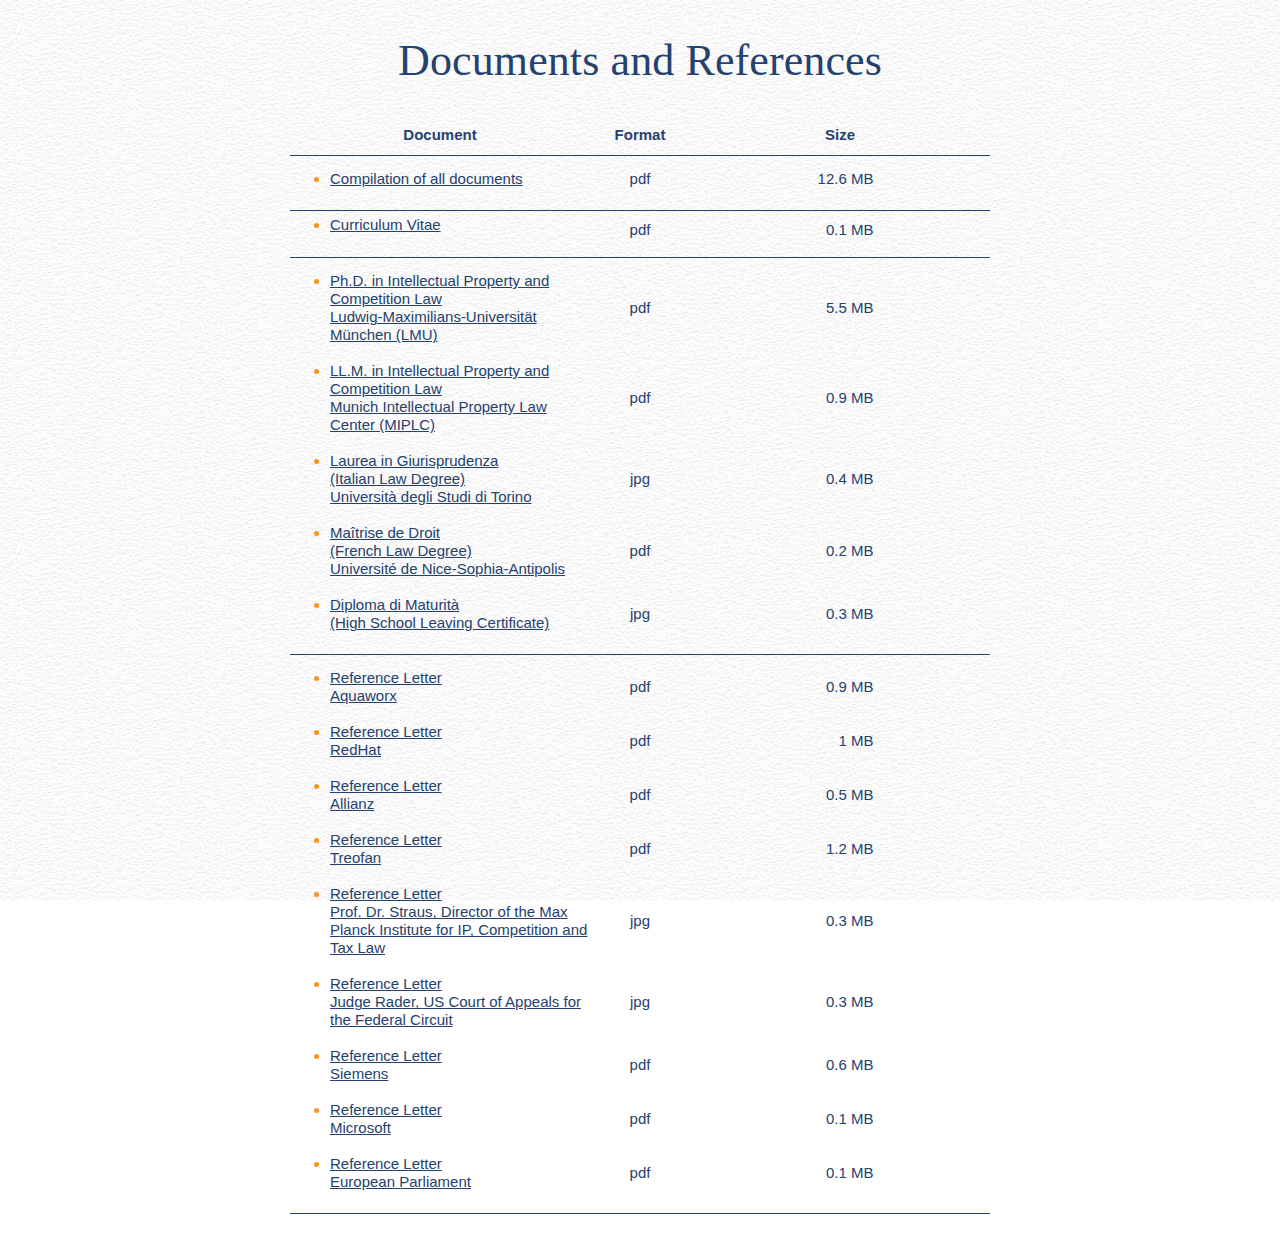
<file: documents_en.html>
<!DOCTYPE html PUBLIC "-//W3C//DTD XHTML 1.1//EN" "http://www.w3.org/TR/xhtml11/DTD/xhtml11.dtd">
<html xmlns="http://www.w3.org/1999/xhtml" xml:lang="en">
    <head>
        <meta http-equiv="Content-Type" content="text/html; charset=UTF-8" />
        <meta http-equiv="Content-language" content="en-us" />
        <meta http-equiv="Content-Script-Type" content="text/javascript" />
        <title>Monica Armillotta</title>
        <link rel="stylesheet" type="text/css" href="css/documents.css" />
        <link href="mailto:monica.armillotta@gmail.com" rev="made" />
        <link rel="shortcut icon" href="favicon.ico" type="image/x-icon" />
        <script type="text/javascript" src="scripts/external.js"></script>
	      <script type="text/javascript" src="scripts/ga.js"></script>
    </head>

    <body onload="externalLinks();">
        <div class="block">
            <h1>Documents and References</h1>
            <table cellspacing="0" cellpadding="0" style="width:700px; margin:auto;">
                <tr>
                    <th style="width:300px; height:40px">Document</th>
                    <th style="width:100px;">Format</th>
                    <th colspan="2" style="width:100px;">Size</th>
                </tr>
		<tr><td class="top" style="text-align:left;"><ul><li><a href="Armillotta-Documents_and_References.pdf.7z" rel="external">Compilation of all documents</a><span class="hover"> (&#128274;password required)</span></li></ul><td class="top" style="text-align:center;">pdf</td><td class="top" style="text-align:right; width:55;">12.6</td><td class="top" style="width:45">&nbsp;MB</td></tr>                <tr>
                    <th colspan="4" style="height:15px">&nbsp;</th>
                </tr>

		<tr><td class="top<td class="top" style="text-align:left;"><ul><li><a href="Armillotta-CV.pdf" rel="external">Curriculum Vitae</a></li></ul><td class="top" style="text-align:center;">pdf</td><td class="top" style="text-align:right; width:55;">0.1</td><td class="top" style="width:45">&nbsp;MB</td></tr>                <tr>
                    <th colspan="4" style="height:15px">&nbsp;</th>
                </tr>

		<tr><td class="top" style="text-align:left;"><ul><li><a href="Armillotta-Doktorpruefung.pdf.7z" rel="external">Ph.D. in Intellectual Property and Competition Law<br />Ludwig-Maximilians-Universität München (LMU)</a><span class="hover"> (&#128274;password required)</span></li></ul><td class="top" style="text-align:center;">pdf</td><td class="top" style="text-align:right; width:55;">5.5</td><td class="top" style="width:45">&nbsp;MB</td></tr>                <tr><td class="top" style="text-align:left;"><ul><li><a href="Armillotta-LLM-Transcripts.pdf.7z" rel="external">LL.M. in Intellectual Property and Competition Law<br />Munich Intellectual Property Law Center (MIPLC)</a><span class="hover"> (&#128274;password required)</span></li></ul><td class="top" style="text-align:center;">pdf</td><td class="top" style="text-align:right; width:55;">0.9</td><td class="top" style="width:45">&nbsp;MB</td></tr>                <tr><td class="top" style="text-align:left;"><ul><li><a href="Armillotta-Laurea.jpg.7z" rel="external">Laurea in Giurisprudenza<br />(Italian Law Degree)<br />Universit&agrave; degli Studi di Torino</a><span class="hover"> (&#128274;password required)</span></li></ul><td class="top" style="text-align:center;">jpg</td><td class="top" style="text-align:right; width:55;">0.4</td><td class="top" style="width:45">&nbsp;MB</td></tr>                <tr><td class="top" style="text-align:left;"><ul><li><a href="Armillotta-Maitrise.pdf.7z" rel="external">Ma&icirc;trise de Droit<br />(French Law Degree)<br />Universit&eacute; de Nice-Sophia-Antipolis</a><span class="hover"> (&#128274;password required)</span></li></ul><td class="top" style="text-align:center;">pdf</td><td class="top" style="text-align:right; width:55;">0.2</td><td class="top" style="width:45">&nbsp;MB</td></tr>                <tr><td class="top" style="text-align:left;"><ul><li><a href="Armillotta-Maturita.jpg.7z" rel="external">Diploma di Maturit&agrave;<br />(High School Leaving Certificate)</a><span class="hover"> (&#128274;password required)</span></li></ul><td class="top" style="text-align:center;">jpg</td><td class="top" style="text-align:right; width:55;">0.3</td><td class="top" style="width:45">&nbsp;MB</td></tr>                <tr>
                    <th colspan="4" style="height:15px">&nbsp;</th>
                </tr>
<!-- REFERENCE LETTERS  -->
                <tr><td class="top" style="text-align:left;"><ul><li><a href="Armillotta-Aquaworx-Reference.pdf.7z" rel="external">Reference Letter<br />Aquaworx</a><span class="hover"> (&#128274;password required)</span></li></ul><td class="top" style="text-align:center;">pdf</td><td class="top" style="text-align:right; width:55;">0.9</td><td class="top" style="width:45">&nbsp;MB</td></tr>                <tr><td class="top" style="text-align:left;"><ul><li><a href="Armillotta-RedHat-Reference.pdf.7z" rel="external">Reference Letter<br />RedHat</a><span class="hover"> (&#128274;password required)</span></li></ul><td class="top" style="text-align:center;">pdf</td><td class="top" style="text-align:right; width:55;">1</td><td class="top" style="width:45">&nbsp;MB</td></tr>                <tr><td class="top" style="text-align:left;"><ul><li><a href="Armillotta-Allianz-Reference.pdf.7z" rel="external">Reference Letter<br />Allianz</a><span class="hover"> (&#128274;password required)</span></li></ul><td class="top" style="text-align:center;">pdf</td><td class="top" style="text-align:right; width:55;">0.5</td><td class="top" style="width:45">&nbsp;MB</td></tr>                <tr><td class="top" style="text-align:left;"><ul><li><a href="Armillotta-Treofan-Reference.pdf.7z" rel="external">Reference Letter<br />Treofan</a><span class="hover"> (&#128274;password required)</span></li></ul><td class="top" style="text-align:center;">pdf</td><td class="top" style="text-align:right; width:55;">1.2</td><td class="top" style="width:45">&nbsp;MB</td></tr>                <tr><td class="top" style="text-align:left;"><ul><li><a href="Armillotta-Letter-Straus.jpg.7z" rel="external">Reference Letter<br />Prof. Dr. Straus, Director of the Max Planck Institute for IP, Competition and Tax Law</a><span class="hover"> (&#128274;password required)</span></li></ul><td class="top" style="text-align:center;">jpg</td><td class="top" style="text-align:right; width:55;">0.3</td><td class="top" style="width:45">&nbsp;MB</td></tr>                <tr><td class="top" style="text-align:left;"><ul><li><a href="Armillotta-Letter-Rader.jpg.7z" rel="external">Reference Letter<br />Judge Rader, US Court of Appeals for the Federal Circuit</a><span class="hover"> (&#128274;password required)</span></li></ul><td class="top" style="text-align:center;">jpg</td><td class="top" style="text-align:right; width:55;">0.3</td><td class="top" style="width:45">&nbsp;MB</td></tr>                <tr><td class="top" style="text-align:left;"><ul><li><a href="Armillotta-Siemens-Report.pdf.7z" rel="external">Reference Letter<br />Siemens</a><span class="hover"> (&#128274;password required)</span></li></ul><td class="top" style="text-align:center;">pdf</td><td class="top" style="text-align:right; width:55;">0.6</td><td class="top" style="width:45">&nbsp;MB</td></tr>                <tr><td class="top" style="text-align:left;"><ul><li><a href="Armillotta-Microsoft-Report.pdf.7z" rel="external">Reference Letter<br />Microsoft</a><span class="hover"> (&#128274;password required)</span></li></ul><td class="top" style="text-align:center;">pdf</td><td class="top" style="text-align:right; width:55;">0.1</td><td class="top" style="width:45">&nbsp;MB</td></tr>                <tr><td class="top" style="text-align:left;"><ul><li><a href="Armillotta-EU-Parliament-Report.pdf.7z" rel="external">Reference Letter<br />European Parliament</a><span class="hover"> (&#128274;password required)</span></li></ul><td class="top" style="text-align:center;">pdf</td><td class="top" style="text-align:right; width:55;">0.1</td><td class="top" style="width:45">&nbsp;MB</td></tr>                <tr>
                    <th colspan="4" style="height:15px">&nbsp;</th>
                </tr>
            </table>
        </div>
    </body>
</html>
</file>
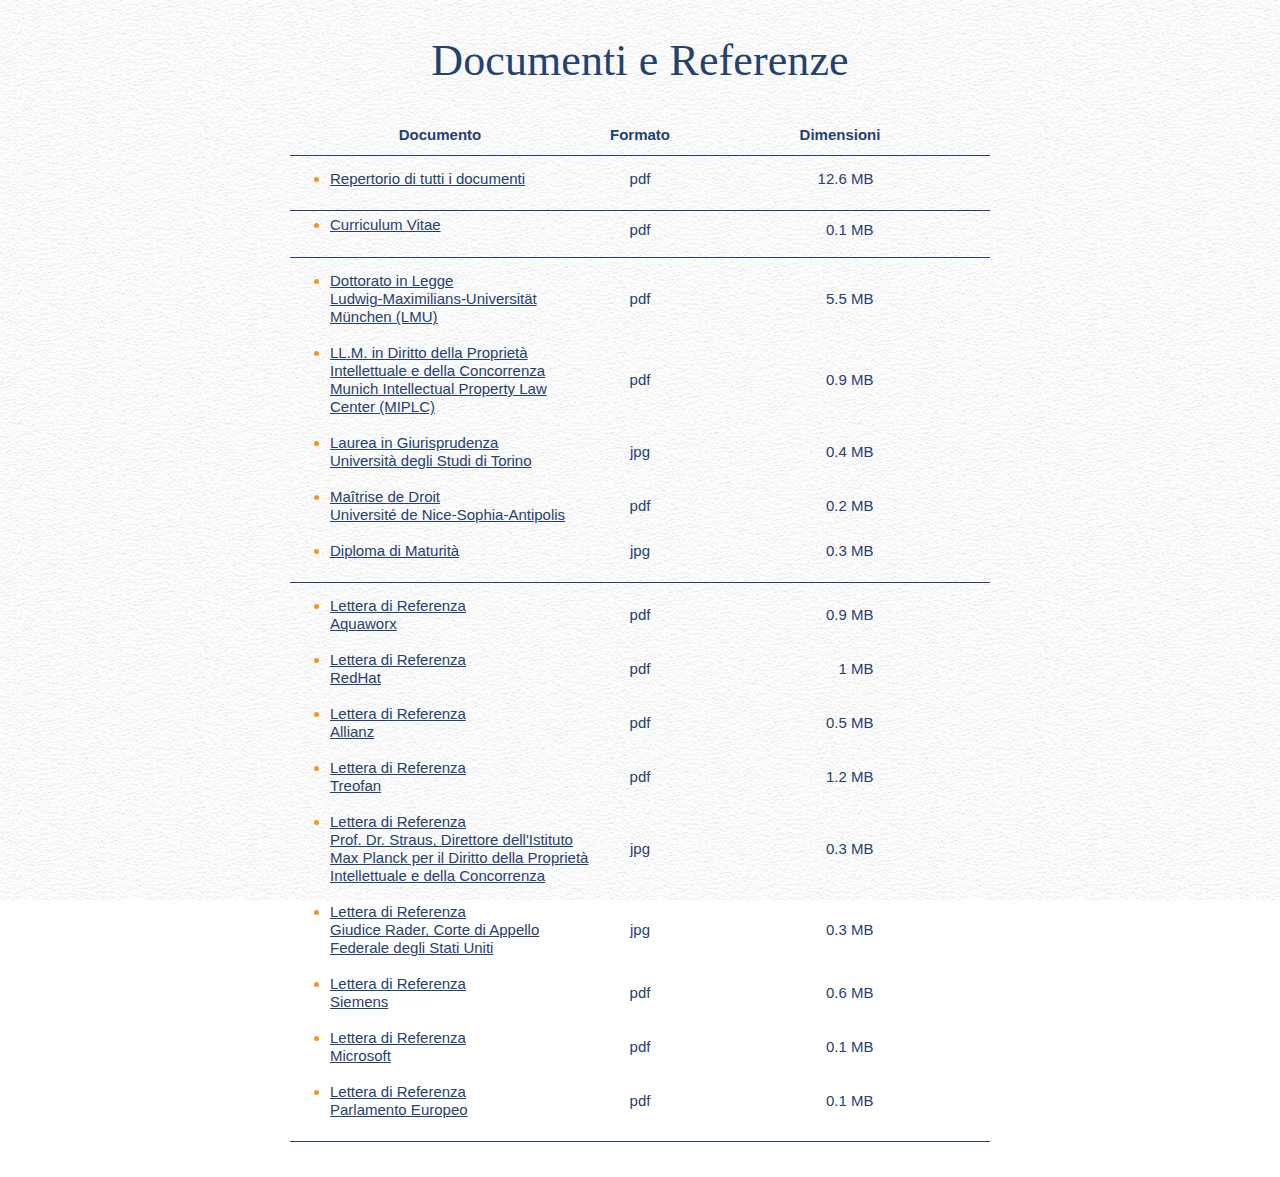
<file: documents_it.html>
<!DOCTYPE html PUBLIC "-//W3C//DTD XHTML 1.1//EN" "http://www.w3.org/TR/xhtml11/DTD/xhtml11.dtd">
<html xmlns="http://www.w3.org/1999/xhtml" xml:lang="it">
    <head>
        <meta http-equiv="Content-Type" content="text/html; charset=UTF-8" />
        <meta http-equiv="Content-language" content="it" />
        <meta http-equiv="Content-Script-Type" content="text/javascript" />
        <title>Monica Armillotta</title>
        <link rel="stylesheet" type="text/css" href="css/documents.css" />
        <link href="mailto:monica.armillotta@gmail.com" rev="made" />
        <link rel="shortcut icon" href="favicon.ico" type="image/x-icon" />
        <script type="text/javascript" src="scripts/external.js"></script>
	<script type="text/javascript" src="scripts/ga.js"></script>
    </head>

    <body onload="externalLinks();">
        <div class="block">
            <h1>Documenti e Referenze</h1>
            <table cellspacing="0" cellpadding="0" style="width:700px; margin:auto;">
                <tr>
                    <th style="width:300px; height:40px">Documento</th>
                    <th style="width:100px;">Formato</th>
                    <th colspan="2" style="width:100px;">Dimensioni</th>
                </tr>
                <tr><td class="top" style="text-align:left;"><ul><li><a href="Armillotta-Documenti_e_Referenze.pdf.7z" rel="external">Repertorio di tutti i documenti</a><span class="hover"> (&#128274;password richiesta)</span></li></ul><td class="top" style="text-align:center;">pdf</td><td class="top" style="text-align:right; width:55;">12.6</td><td class="top" style="width:45">&nbsp;MB</td></tr>                <tr>
                    <th colspan="4" style="height:15px">&nbsp;</th>
                </tr>
                <tr><td class="top<td class="top" style="text-align:left;"><ul><li><a href="Armillotta-Curriculum.pdf" rel="external">Curriculum Vitae</a></li></ul><td class="top" style="text-align:center;">pdf</td><td class="top" style="text-align:right; width:55;">0.1</td><td class="top" style="width:45">&nbsp;MB</td></tr>                <tr>
                    <th colspan="4" style="height:15px">&nbsp;</th>
                </tr>

<!-- zeugnisse -->
                <tr><td class="top" style="text-align:left;"><ul><li><a href="Armillotta-Doktorpruefung.pdf.7z" rel="external">Dottorato in Legge<br />Ludwig-Maximilians-Universität München (LMU)</a><span class="hover"> (&#128274;password richiesta)</span></li></ul><td class="top" style="text-align:center;">pdf</td><td class="top" style="text-align:right; width:55;">5.5</td><td class="top" style="width:45">&nbsp;MB</td></tr>                <tr><td class="top" style="text-align:left;"><ul><li><a href="Armillotta-LLM-Transcripts.pdf.7z" rel="external">LL.M. in Diritto della Propriet&agrave; Intellettuale e della Concorrenza<br />Munich Intellectual Property Law Center (MIPLC)</a><span class="hover"> (&#128274;password richiesta)</span></li></ul><td class="top" style="text-align:center;">pdf</td><td class="top" style="text-align:right; width:55;">0.9</td><td class="top" style="width:45">&nbsp;MB</td></tr>                <tr><td class="top" style="text-align:left;"><ul><li><a href="Armillotta-Laurea.jpg.7z" rel="external">Laurea in Giurisprudenza<br />Universit&agrave; degli Studi di Torino</a><span class="hover"> (&#128274;password richiesta)</span></li></ul><td class="top" style="text-align:center;">jpg</td><td class="top" style="text-align:right; width:55;">0.4</td><td class="top" style="width:45">&nbsp;MB</td></tr>                <tr><td class="top" style="text-align:left;"><ul><li><a href="Armillotta-Maitrise.pdf.7z" rel="external">Ma&icirc;trise de Droit<br />Universit&eacute; de Nice-Sophia-Antipolis</a><span class="hover"> (&#128274;password richiesta)</span></li></ul><td class="top" style="text-align:center;">pdf</td><td class="top" style="text-align:right; width:55;">0.2</td><td class="top" style="width:45">&nbsp;MB</td></tr>                <tr><td class="top" style="text-align:left;"><ul><li><a href="Armillotta-Maturita.jpg.7z" rel="external">Diploma di Maturit&agrave;</a><span class="hover"> (&#128274;password richiesta)</span></li></ul><td class="top" style="text-align:center;">jpg</td><td class="top" style="text-align:right; width:55;">0.3</td><td class="top" style="width:45">&nbsp;MB</td></tr>
                <tr>
                    <th colspan="4" style="height:15px">&nbsp;</th>
                </tr>
<!-- REFERENCE LETTERS  -->
                <tr><td class="top" style="text-align:left;"><ul><li><a href="Armillotta-Aquaworx-Reference.pdf.7z" rel="external">Lettera di Referenza<br />Aquaworx</a><span class="hover"> (&#128274;password richiesta)</span></li></ul><td class="top" style="text-align:center;">pdf</td><td class="top" style="text-align:right; width:55;">0.9</td><td class="top" style="width:45">&nbsp;MB</td></tr>                <tr><td class="top" style="text-align:left;"><ul><li><a href="Armillotta-RedHat-Reference.pdf.7z" rel="external">Lettera di Referenza<br />RedHat</a><span class="hover"> (&#128274;password richiesta)</span></li></ul><td class="top" style="text-align:center;">pdf</td><td class="top" style="text-align:right; width:55;">1</td><td class="top" style="width:45">&nbsp;MB</td></tr>                <tr><td class="top" style="text-align:left;"><ul><li><a href="Armillotta-Allianz-Reference.pdf.7z" rel="external">Lettera di Referenza<br />Allianz</a><span class="hover"> (&#128274;password richiesta)</span></li></ul><td class="top" style="text-align:center;">pdf</td><td class="top" style="text-align:right; width:55;">0.5</td><td class="top" style="width:45">&nbsp;MB</td></tr>                <tr><td class="top" style="text-align:left;"><ul><li><a href="Armillotta-Treofan-Reference.pdf.7z" rel="external">Lettera di Referenza<br />Treofan</a><span class="hover"> (&#128274;password richiesta)</span></li></ul><td class="top" style="text-align:center;">pdf</td><td class="top" style="text-align:right; width:55;">1.2</td><td class="top" style="width:45">&nbsp;MB</td></tr>                <tr><td class="top" style="text-align:left;"><ul><li><a href="Armillotta-Letter-Straus.jpg.7z" rel="external">Lettera di Referenza<br />Prof. Dr. Straus, Direttore dell'Istituto Max Planck per il Diritto della Propriet&agrave; Intellettuale e della Concorrenza</a><span class="hover"> (&#128274;password richiesta)</span></li></ul><td class="top" style="text-align:center;">jpg</td><td class="top" style="text-align:right; width:55;">0.3</td><td class="top" style="width:45">&nbsp;MB</td></tr>                <tr><td class="top" style="text-align:left;"><ul><li><a href="Armillotta-Letter-Rader.jpg.7z" rel="external">Lettera di Referenza<br />Giudice Rader, Corte di Appello Federale degli Stati Uniti</a><span class="hover"> (&#128274;password richiesta)</span></li></ul><td class="top" style="text-align:center;">jpg</td><td class="top" style="text-align:right; width:55;">0.3</td><td class="top" style="width:45">&nbsp;MB</td></tr>                <tr><td class="top" style="text-align:left;"><ul><li><a href="Armillotta-Siemens-Report.pdf.7z" rel="external">Lettera di Referenza<br />Siemens</a><span class="hover"> (&#128274;password richiesta)</span></li></ul><td class="top" style="text-align:center;">pdf</td><td class="top" style="text-align:right; width:55;">0.6</td><td class="top" style="width:45">&nbsp;MB</td></tr>                <tr><td class="top" style="text-align:left;"><ul><li><a href="Armillotta-Microsoft-Report.pdf.7z" rel="external">Lettera di Referenza<br />Microsoft</a><span class="hover"> (&#128274;password richiesta)</span></li></ul><td class="top" style="text-align:center;">pdf</td><td class="top" style="text-align:right; width:55;">0.1</td><td class="top" style="width:45">&nbsp;MB</td></tr>                <tr><td class="top" style="text-align:left;"><ul><li><a href="Armillotta-EU-Parliament-Report.pdf.7z" rel="external">Lettera di Referenza<br />Parlamento Europeo</a><span class="hover"> (&#128274;password richiesta)</span></li></ul><td class="top" style="text-align:center;">pdf</td><td class="top" style="text-align:right; width:55;">0.1</td><td class="top" style="width:45">&nbsp;MB</td></tr>                <tr>
                    <th colspan="4" style="height:15px">&nbsp;</th>
                </tr>
            </table>
        </div>
    </body>
</html>
</file>
<file: css/index.css>
body {
	color: #25416e;
	font: normal 14px Helvetica, "Trebuchet MS", Verdana, Arial, sans-serif;
	background: url(../images/bg.jpg) white repeat fixed;
	text-decoration: none;
	text-align: center;
	line-height: 1.2em;
	padding: 0;
}

h1 {
	font: normal 24px 'HoeflerText-Regular', 'Hoefler Text', Georgia, "Times New Roman", Times, serif;
	color: #25416e;
	letter-spacing: 0.1px;
	margin-top: 15px;
}
div.block {
	margin: 35px auto;
	width: 66%;
	min-width: 560px;
	max-width: 1000px;
	border-left: 1px solid #222244;
	border-top: 1px solid #222244;
	padding: 6px 15px 6px 15px;
}
div.block a:link, div.block a:active, div.block a:visited {
	color: #25416e;
	text-decoration: underline;
}
div.block a:hover {
	color: #f7961c;
	text-decoration: underline;
}
img {
	border-style: none;
}
img.flag {
	float: left;
	position: relative;
	top: -13px;
	left: -24px;
	border-right: 1px solid #222244;
	border-bottom: 1px solid #222244;
}

p {
	padding-bottom: 5px;
}

a:link, a:active, a:visited {
	text-decoration: none;
}

#eagle {
    z-index: 1;
    position: absolute;
}

#eagle_image {
  width: 100%;
  height: 100%;
  top: 0;
  left: 0;
  position: fixed;
  z-index: 1;
  background-color: white;
}

#eagle_text {
    font-size: 48px;
    left: 0px;
    right: 0px;
    margin-left: auto;
    margin-right: auto;
    top: 75px;
    display: none;
    z-index: 2;
    position: fixed;
}
</file>
<file: css/cv.css>
body {
	padding: 25px;
	background: url(../images/bg.jpg) fixed repeat;
	text-align: center;
}

h1 {
	color: #25416e;
	font: italic 32px 'Book Antiqua', 'Palatino', serif;
	text-align: left;
	text-decoration: none;
	line-height: 1em;
	margin: 0;
	padding: 0 0 15px 0;
}

h2 {
	color: #25416e;
	font: bold 20px 'Book Antiqua', 'Palatino', serif;
	letter-spacing: 0.05em;
	text-align: left;
	text-decoration: none;
	margin: 0;
	padding: 40px 0 20px 0;
	height: 30px;
}

hr {
	margin: 10px;
}

img {
  border-style: none;
}

img.photo {
	width: 162px;
	height: 210px;
	float: left;
	margin: 25px;
	padding: 0px;
}

img.button {
	 width: 88px;
	 height: 31px;
	 border: none;
}
li {
	list-style: disc;
	color: #f7961c;
	margin: 0;
	padding: 0;
}
ul {
	margin-top: 0;
	padding-top: 0;
}

table.introduction {
	color: black;
	font: 16px 'Book Antiqua', 'Palatino', serif;
	line-height: 1.3;
	text-align: left;
	text-decoration: none;
	margin: 60px 0 20px 0;
	padding: 0;
}

.introduction a, .introduction a:active, .introduction a:visited {
	color: black;
	text-decoration: underline;
}

.text {
	color: #000000;
	font: normal 16px 'Book Antiqua', 'Palatino', serif;
	line-height: 1.2;
	text-align: left;
	text-decoration: none;
	margin: 0 0 0.75em 50px;
	padding: 0;
}

.main {
	color: #25416e;
	font: normal 16px 'Book Antiqua', 'Palatino', serif;
	text-align: left;
	text-decoration: none;
	line-height: 1.4em;
	margin: 0 0 8px 0;
	padding: 0;
}

.text a, .text a:active, .text a:visited {
	color: #000000;
	text-decoration: underline;
}

.main a, .main a:active, .main a:visited {
	color: #25416e;
	text-decoration: underline;
}

.text a:hover, .main a:hover, .introduction a:hover {
	color: #f7961c;
	text-decoration: underline;
}

span.hover {
    display: none;
}

a:hover + span.hover {
    display:inline;
}
</file>
<file: css/documents.css>
body {
	color: #25416e;
	font: normal 15px Helvetica, "Trebuchet MS", Verdana, Arial, sans-serif;
	background: url(../images/bg.jpg) white repeat fixed;
	text-decoration: none;
	text-align: center;
	line-height: 1.2em;
	padding: 0;
}

h1 {
	font: normal 44px 'HoeflerText-Regular', 'Hoefler Text', Georgia, "Times New Roman", Times, serif;
	color: #25416e;
	letter-spacing: 0.1px;
	margin-top: 15px;
}
div.block {
	margin: 35px auto;
	width: 700px;
}
li, ul {
	list-style: disc;
	color: #f7961c;
	margin: 4px 0 4px auto;
	padding: 2px 0 0 auto;
}
a:link, a:active, a:visited
{
	color: #25416e;
	text-decoration: underline;
}
a:hover
{
	color: #f7961c;
	text-decoration: underline;
}
img {
	border: none;
}
th {
	font-weight: bold;
	text-align: center;
	border-bottom: 1px solid #25416e;
}
td {
	text-align: left;
}
td.top {
	padding-top: 10px;
}

span.hover {
    display: none;
}

a:hover + span.hover {
    display:inline;
}
</file>
